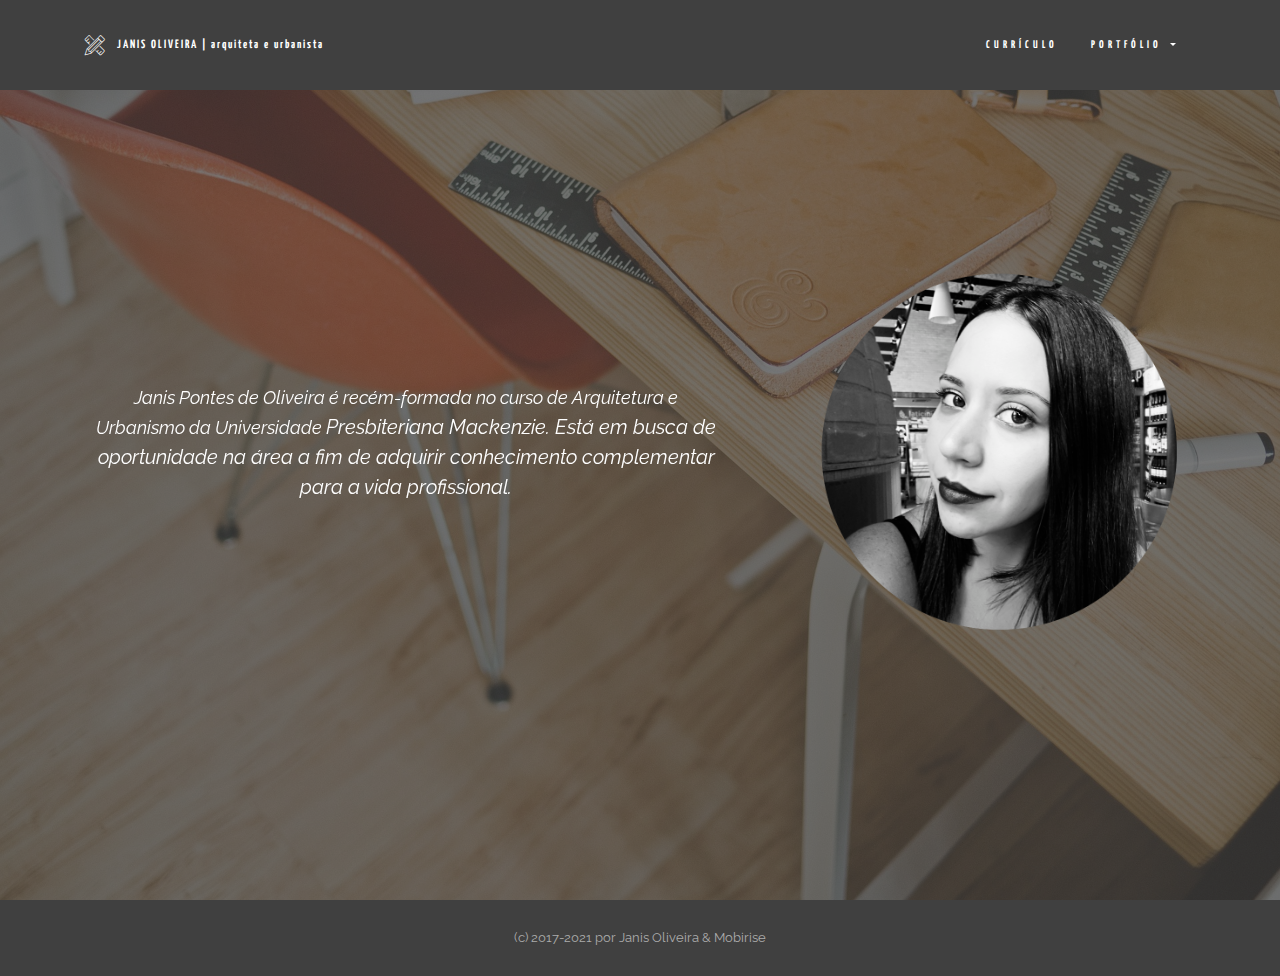
<file: index.html>
<!DOCTYPE html>
<html>
<head>
  <!-- Site made with Mobirise Website Builder v3.12.1, https://mobirise.com -->
  <meta charset="UTF-8">
  <meta http-equiv="X-UA-Compatible" content="IE=edge">
  <meta name="generator" content="Mobirise v3.12.1, mobirise.com">
  <meta name="viewport" content="width=device-width, initial-scale=1">
  <link rel="shortcut icon" href="assets/images/cone-pgina-128x128-1.png" type="image/x-icon">
  <meta name="description" content="">
  <title>JANIS OLIVEIRA   |   arquiteta e urbanista</title>
  <link rel="stylesheet" href="https://fonts.googleapis.com/css?family=Lora:400,700,400italic,700italic&amp;subset=latin">
  <link rel="stylesheet" href="https://fonts.googleapis.com/css?family=Montserrat:400,700">
  <link rel="stylesheet" href="https://fonts.googleapis.com/css?family=Raleway:100,100i,200,200i,300,300i,400,400i,500,500i,600,600i,700,700i,800,800i,900,900i">
  <link rel="stylesheet" href="assets/bootstrap-material-design-font/css/material.css">
  <link rel="stylesheet" href="assets/et-line-font-plugin/style.css">
  <link rel="stylesheet" href="assets/tether/tether.min.css">
  <link rel="stylesheet" href="assets/bootstrap/css/bootstrap.min.css">
  <link rel="stylesheet" href="assets/dropdown/css/style.css">
  <link rel="stylesheet" href="assets/animate.css/animate.min.css">
  <link rel="stylesheet" href="assets/theme/css/style.css">
  <link rel="stylesheet" href="assets/mobirise/css/mbr-additional.css" type="text/css">
  
  
  
</head>
<body>
<section id="ext_menu-1">

    <nav class="navbar navbar-dropdown navbar-fixed-top">
        <div class="container">

            <div class="mbr-table">
                <div class="mbr-table-cell">

                    <div class="navbar-brand">
                        <a href="index.html" class="etl-icon icon-tools mbr-iconfont mbr-iconfont-menu navbar-logo" style="font-size: 20px;"></a>
                        <a class="navbar-caption" href="index.html">J A N I S &nbsp; O L I V E I R A &nbsp; | &nbsp; a r q u i t e t a &nbsp; e &nbsp; u r b a n i s t a</a>
                    </div>

                </div>
                <div class="mbr-table-cell">

                    <button class="navbar-toggler pull-xs-right hidden-md-up" type="button" data-toggle="collapse" data-target="#exCollapsingNavbar">
                        <div class="hamburger-icon"></div>
                    </button>

                    <ul class="nav-dropdown collapse pull-xs-right nav navbar-nav navbar-toggleable-sm" id="exCollapsingNavbar"><li class="nav-item"><a class="nav-link link" href="curriculo.html" aria-expanded="false">C &nbsp;U &nbsp;R &nbsp;R &nbsp;Í &nbsp;C &nbsp;U &nbsp;L &nbsp;O</a></li><li class="nav-item dropdown open"><a class="nav-link link dropdown-toggle" href="https://mobirise.com/" data-toggle="dropdown-submenu" aria-expanded="true">P &nbsp;O &nbsp;R &nbsp;T &nbsp;F &nbsp;Ó &nbsp;L &nbsp;I &nbsp;O &nbsp; &nbsp;</a><div class="dropdown-menu"><a class="dropdown-item" href="centroboaesperanca.html">C E N T R O &nbsp; C O M U N I T Á R I O &nbsp; B O A &nbsp; E S P E R A N Ç A</a><a class="dropdown-item" href="edificioluz.html">E D I F Í C I O &nbsp; H Í B R I D O &nbsp; L U Z</a><a class="dropdown-item" href="boxvillageboxhouse.html">B O X &nbsp; V I L L A G E &nbsp; &amp; &nbsp; B O X &nbsp; H O U S E</a></div></li></ul>
                    <button hidden="" class="navbar-toggler navbar-close" type="button" data-toggle="collapse" data-target="#exCollapsingNavbar">
                        <div class="close-icon"></div>
                    </button>

                </div>
            </div>

        </div>
    </nav>

</section>

<section class="engine"><a rel="external" href="https://mobirise.com">Website Generator</a></section><section class="mbr-section mbr-section-hero mbr-section-full header2 mbr-parallax-background" id="header2-2" style="background-image: url(assets/images/mbr-2.jpg);">

    <div class="mbr-overlay" style="opacity: 0.7; background-color: rgb(64, 64, 64);">
    </div>

    <div class="mbr-table mbr-table-full">
        <div class="mbr-table-cell">

            <div class="container">
                <div class="mbr-section row">
                    <div class="mbr-table-md-up">
                        
                        
                        

                        <div class="mbr-table-cell col-md-5 content-size text-xs-center text-md-right">

                            

                            <div class="mbr-section-text">
                                <p><em><span style="font-size: 18px; line-height: 1.5;">Janis Pontes de Oliveira é recém-formada no curso de Arquitetura e Urbanismo&nbsp;</span><span style="font-size: 18px; line-height: 1.5;">da Universidade&nbsp;</span>Presbiteriana Mackenzie. Está em busca de oportunidade&nbsp;na área&nbsp;a fim de adquirir conhecimento complementar para a vida profissional.</em></p>
                            </div>

                            

                        </div>
                        <div class="mbr-table-cell mbr-valign-top mbr-left-padding-md-up col-md-7 image-size" style="width: 41%;">
                            <div class="mbr-figure"><img src="assets/images/foto-portflio.png"></div>
                        </div>

                    </div>
                </div>
            </div>

        </div>
    </div>

    

</section>

<footer class="mbr-small-footer mbr-section mbr-section-nopadding" id="footer1-a" style="background-color: rgb(64, 64, 64); padding-top: 1.75rem; padding-bottom: 1.75rem;">
    
    <div class="container">
        <p class="text-xs-center">(c) 2017-2021 por Janis Oliveira &amp; Mobirise</p>
    </div>
</footer>


  <script src="assets/web/assets/jquery/jquery.min.js"></script>
  <script src="assets/tether/tether.min.js"></script>
  <script src="assets/bootstrap/js/bootstrap.min.js"></script>
  <script src="assets/smooth-scroll/smooth-scroll.js"></script>
  <script src="assets/dropdown/js/script.min.js"></script>
  <script src="assets/touch-swipe/jquery.touch-swipe.min.js"></script>
  <script src="assets/viewport-checker/jquery.viewportchecker.js"></script>
  <script src="assets/jarallax/jarallax.js"></script>
  <script src="assets/theme/js/script.js"></script>
  
  
  <input name="animation" type="hidden">
  </body>
</html>
</file>
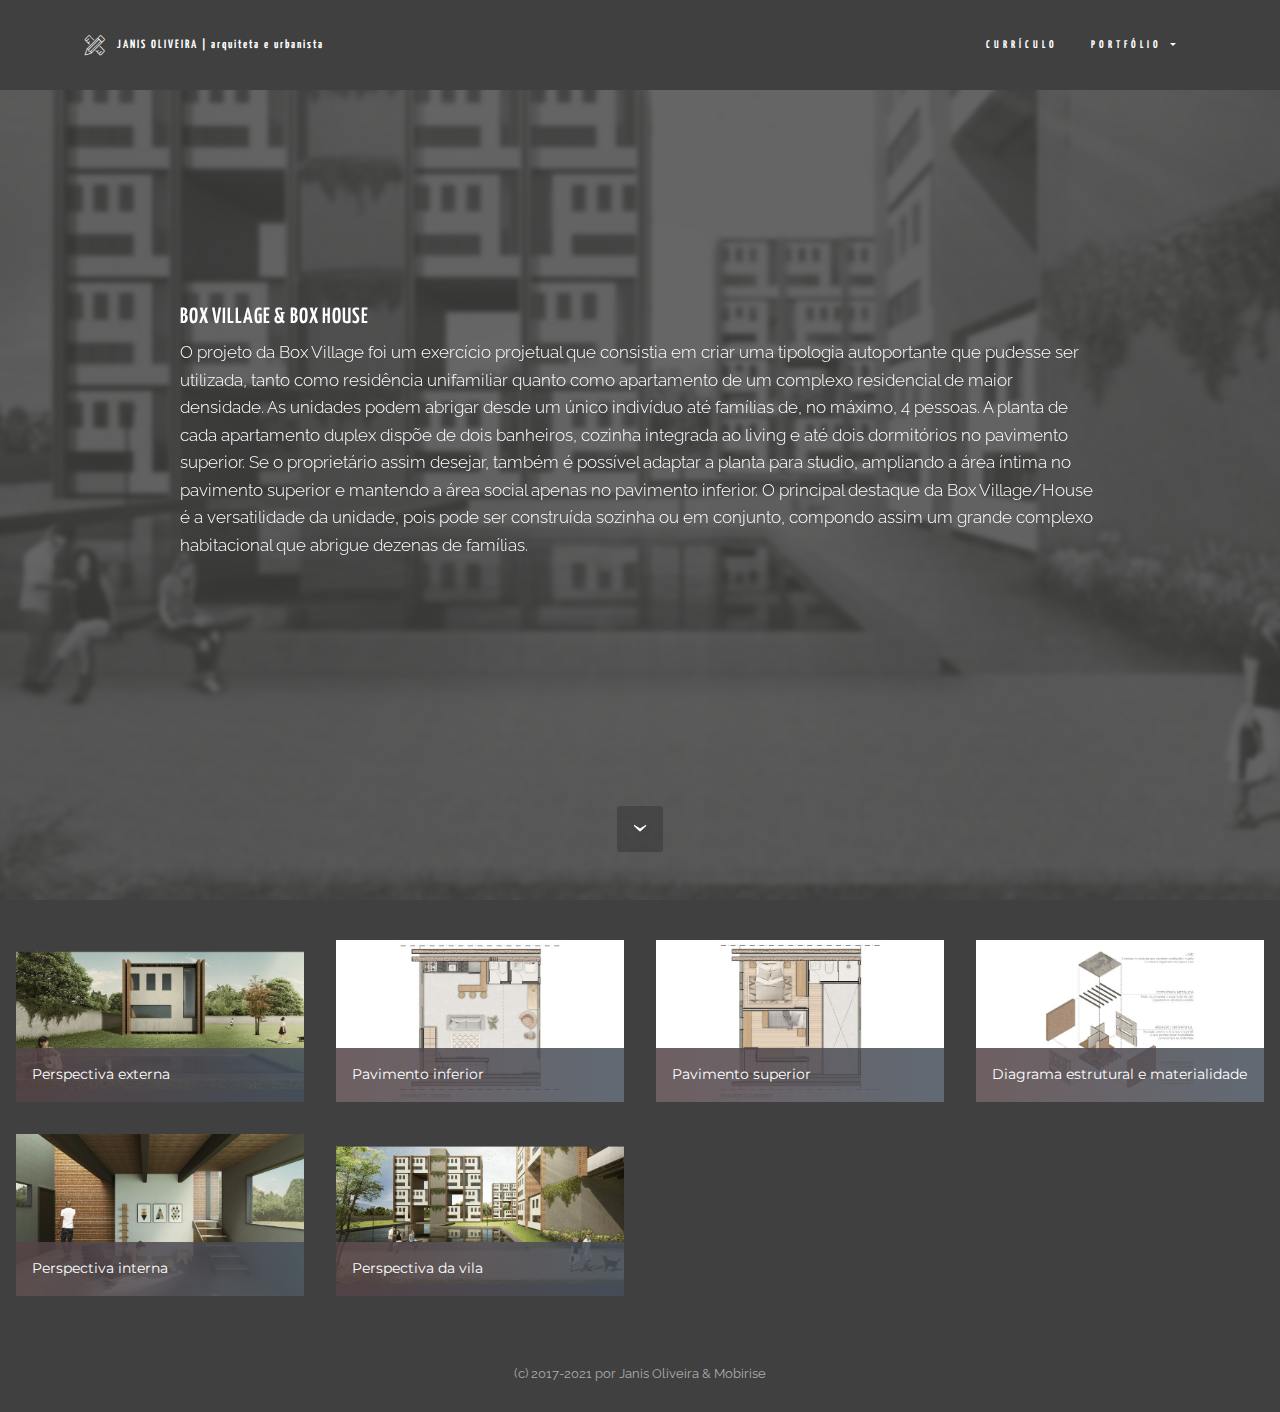
<file: boxvillageboxhouse.html>
<!DOCTYPE html>
<html>
<head>
  <!-- Site made with Mobirise Website Builder v3.12.1, https://mobirise.com -->
  <meta charset="UTF-8">
  <meta http-equiv="X-UA-Compatible" content="IE=edge">
  <meta name="generator" content="Mobirise v3.12.1, mobirise.com">
  <meta name="viewport" content="width=device-width, initial-scale=1">
  <link rel="shortcut icon" href="assets/images/cone-pgina-128x128-1.png" type="image/x-icon">
  <meta name="description" content="Web Page Builder Description">
  <title>BOX VILLAGE & BOX HOUSE</title>
  <link rel="stylesheet" href="https://fonts.googleapis.com/css?family=Lora:400,700,400italic,700italic&amp;subset=latin">
  <link rel="stylesheet" href="https://fonts.googleapis.com/css?family=Montserrat:400,700">
  <link rel="stylesheet" href="https://fonts.googleapis.com/css?family=Raleway:100,100i,200,200i,300,300i,400,400i,500,500i,600,600i,700,700i,800,800i,900,900i">
  <link rel="stylesheet" href="assets/bootstrap-material-design-font/css/material.css">
  <link rel="stylesheet" href="assets/et-line-font-plugin/style.css">
  <link rel="stylesheet" href="assets/tether/tether.min.css">
  <link rel="stylesheet" href="assets/bootstrap/css/bootstrap.min.css">
  <link rel="stylesheet" href="assets/dropdown/css/style.css">
  <link rel="stylesheet" href="assets/animate.css/animate.min.css">
  <link rel="stylesheet" href="assets/theme/css/style.css">
  <link rel="stylesheet" href="assets/mobirise-gallery/style.css">
  <link rel="stylesheet" href="assets/mobirise/css/mbr-additional.css" type="text/css">
  
  
  
</head>
<body>
<section id="ext_menu-j">

    <nav class="navbar navbar-dropdown navbar-fixed-top">
        <div class="container">

            <div class="mbr-table">
                <div class="mbr-table-cell">

                    <div class="navbar-brand">
                        <a href="index.html" class="etl-icon icon-tools mbr-iconfont mbr-iconfont-menu navbar-logo" style="font-size: 20px;"></a>
                        <a class="navbar-caption" href="index.html">J A N I S &nbsp; O L I V E I R A &nbsp; | &nbsp; a r q u i t e t a &nbsp; e &nbsp; u r b a n i s t a</a>
                    </div>

                </div>
                <div class="mbr-table-cell">

                    <button class="navbar-toggler pull-xs-right hidden-md-up" type="button" data-toggle="collapse" data-target="#exCollapsingNavbar">
                        <div class="hamburger-icon"></div>
                    </button>

                    <ul class="nav-dropdown collapse pull-xs-right nav navbar-nav navbar-toggleable-sm" id="exCollapsingNavbar"><li class="nav-item"><a class="nav-link link" href="curriculo.html" aria-expanded="false">C &nbsp;U &nbsp;R &nbsp;R &nbsp;Í &nbsp;C &nbsp;U &nbsp;L &nbsp;O</a></li><li class="nav-item dropdown open"><a class="nav-link link dropdown-toggle" href="https://mobirise.com/" data-toggle="dropdown-submenu" aria-expanded="true">P &nbsp;O &nbsp;R &nbsp;T &nbsp;F &nbsp;Ó &nbsp;L &nbsp;I &nbsp;O &nbsp; &nbsp;</a><div class="dropdown-menu"><a class="dropdown-item" href="centroboaesperanca.html">C E N T R O &nbsp; C O M U N I T Á R I O &nbsp; B O A &nbsp; E S P E R A N Ç A</a><a class="dropdown-item" href="edificioluz.html">E D I F Í C I O &nbsp; H Í B R I D O &nbsp; L U Z</a><a class="dropdown-item" href="boxvillageboxhouse.html">B O X &nbsp; V I L L A G E &nbsp; &amp; &nbsp; B O X &nbsp; H O U S E</a></div></li></ul>
                    <button hidden="" class="navbar-toggler navbar-close" type="button" data-toggle="collapse" data-target="#exCollapsingNavbar">
                        <div class="close-icon"></div>
                    </button>

                </div>
            </div>

        </div>
    </nav>

</section>

<section class="engine"><a rel="external" href="https://mobirise.com">Mobirise Website Builder</a></section><section class="mbr-section mbr-section-hero mbr-section-full mbr-parallax-background mbr-section-with-arrow mbr-after-navbar" id="header1-k" style="background-image: url(assets/images/box-village-pb-portfolio-online-r00.jpg);">

    <div class="mbr-overlay" style="opacity: 0.8; background-color: rgb(64, 64, 64);"></div>

    <div class="mbr-table-cell">

        <div class="container">
            <div class="row">
                <div class="mbr-section col-md-10 col-md-offset-1 text-xs-center">

                    <h1 class="mbr-section-title display-1">B &nbsp; O &nbsp; X &nbsp; &nbsp; &nbsp;V &nbsp; I &nbsp; L &nbsp; L &nbsp; A &nbsp; G &nbsp; E &nbsp; &nbsp; &nbsp;&amp; &nbsp; &nbsp; &nbsp; B &nbsp; O &nbsp; X &nbsp; &nbsp; &nbsp;H &nbsp; O &nbsp; U &nbsp; S &nbsp; E</h1>
                    <p class="mbr-section-lead lead"><span style="font-style: normal;">O projeto da Box Village foi um exercício projetual que consistia em criar uma tipologia autoportante que pudesse ser utilizada, tanto como residência unifamiliar quanto como apartamento de um complexo residencial de maior densidade. As unidades podem abrigar desde um único indivíduo até famílias de, no máximo, 4 pessoas. A planta de cada apartamento duplex dispõe de dois banheiros, cozinha integrada ao living e até dois dormitórios no pavimento superior. Se o proprietário assim desejar, também é possível adaptar a planta para studio, ampliando a área íntima no pavimento superior e mantendo a área social apenas no pavimento inferior. O principal destaque da Box Village/House é a versatilidade da unidade, pois pode ser construída sozinha ou em conjunto, compondo assim um grande complexo habitacional que abrigue dezenas de famílias.&nbsp;</span><br></p>
                    
                </div>
            </div>
        </div>
    </div>

    <div class="mbr-arrow mbr-arrow-floating" aria-hidden="true"><a href="#footer1-m"><i class="mbr-arrow-icon"></i></a></div>

</section>

<section class="mbr-gallery mbr-section mbr-section-nopadding mbr-slider-carousel" id="gallery3-n" data-filter="false" style="background-color: rgb(64, 64, 64); padding-top: 1.5rem; padding-bottom: 1.5rem;">
    <!-- Filter -->
    

    <!-- Gallery -->
    <div class="mbr-gallery-row">
        <div class=" mbr-gallery-layout-default">
            <div>
                <div>
                    <div class="mbr-gallery-item mbr-gallery-item__mobirise3 mbr-gallery-item--p1" data-tags="Creative" data-video-url="false">
                        <div href="#lb-gallery3-n" data-slide-to="0" data-toggle="modal">
                            
                            

                            <img alt="" src="assets/images/box-house-render-externo-portofolio-online-r00-800x450.jpg">
                            
                            <span class="icon-focus"></span>
                            <span class="mbr-gallery-title">Perspectiva externa</span>
                        </div>
                    </div><div class="mbr-gallery-item mbr-gallery-item__mobirise3 mbr-gallery-item--p1" data-tags="Animated" data-video-url="false">
                        <div href="#lb-gallery3-n" data-slide-to="1" data-toggle="modal">
                            
                            

                            <img alt="" src="assets/images/box-house-planta-pav-inferior-portfolio-online-r00-800x450.jpg">
                            
                            <span class="icon-focus"></span>
                            <span class="mbr-gallery-title">Pavimento inferior</span>
                        </div>
                    </div><div class="mbr-gallery-item mbr-gallery-item__mobirise3 mbr-gallery-item--p1" data-tags="Awesome" data-video-url="false">
                        <div href="#lb-gallery3-n" data-slide-to="2" data-toggle="modal">
                            
                            

                            <img alt="" src="assets/images/box-house-planta-pav-superior-portfolio-online-r00-800x450.jpg">
                            
                            <span class="icon-focus"></span>
                            <span class="mbr-gallery-title">Pavimento superior</span>
                        </div>
                    </div><div class="mbr-gallery-item mbr-gallery-item__mobirise3 mbr-gallery-item--p1" data-tags="Responsive" data-video-url="false">
                        <div href="#lb-gallery3-n" data-slide-to="3" data-toggle="modal">
                            
                            

                            <img alt="" src="assets/images/box-house-diagrama-estrutural-portfolio-online-r00-800x450.jpg">
                            
                            <span class="icon-focus"></span>
                            <span class="mbr-gallery-title">Diagrama estrutural e materialidade</span>
                        </div>
                    </div><div class="mbr-gallery-item mbr-gallery-item__mobirise3 mbr-gallery-item--p1" data-tags="Beautiful" data-video-url="false">
                        <div href="#lb-gallery3-n" data-slide-to="4" data-toggle="modal">
                            
                            

                            <img alt="" src="assets/images/box-house-render-interno-portfolio-online-r00-800x450.jpg">
                            
                            <span class="icon-focus"></span>
                            <span class="mbr-gallery-title">Perspectiva interna</span>
                        </div>
                    </div><div class="mbr-gallery-item mbr-gallery-item__mobirise3 mbr-gallery-item--p1" data-tags="Animated" data-video-url="false">
                        <div href="#lb-gallery3-n" data-slide-to="5" data-toggle="modal">
                            
                            

                            <img alt="" src="assets/images/jpo-box-village-render-externo-portfolio-online-r00-800x450.jpg">
                            
                            <span class="icon-focus"></span>
                            <span class="mbr-gallery-title">Perspectiva da vila</span>
                        </div>
                    </div>
                </div>
            </div>
            <div class="clearfix"></div>
        </div>
    </div>

    <!-- Lightbox -->
    <div data-app-prevent-settings="" class="mbr-slider modal fade carousel slide" tabindex="-1" data-keyboard="true" data-interval="false" id="lb-gallery3-n">
        <div class="modal-dialog">
            <div class="modal-content">
                <div class="modal-body">
                    <ol class="carousel-indicators">
                        <li data-app-prevent-settings="" data-target="#lb-gallery3-n" data-slide-to="0"></li><li data-app-prevent-settings="" data-target="#lb-gallery3-n" data-slide-to="1"></li><li data-app-prevent-settings="" data-target="#lb-gallery3-n" data-slide-to="2"></li><li data-app-prevent-settings="" data-target="#lb-gallery3-n" data-slide-to="3"></li><li data-app-prevent-settings="" data-target="#lb-gallery3-n" data-slide-to="4"></li><li data-app-prevent-settings="" data-target="#lb-gallery3-n" class=" active" data-slide-to="5"></li>
                    </ol>
                    <div class="carousel-inner">
                        <div class="carousel-item">
                            <img alt="" src="assets/images/box-house-render-externo-portofolio-online-r00.jpg">
                        </div><div class="carousel-item">
                            <img alt="" src="assets/images/box-house-planta-pav-inferior-portfolio-online-r00.jpg">
                        </div><div class="carousel-item">
                            <img alt="" src="assets/images/box-house-planta-pav-superior-portfolio-online-r00.jpg">
                        </div><div class="carousel-item">
                            <img alt="" src="assets/images/box-house-diagrama-estrutural-portfolio-online-r00.jpg">
                        </div><div class="carousel-item">
                            <img alt="" src="assets/images/box-house-render-interno-portfolio-online-r00.jpg">
                        </div><div class="carousel-item active">
                            <img alt="" src="assets/images/jpo-box-village-render-externo-portfolio-online-r00.jpg">
                        </div>
                    </div>
                    <a class="left carousel-control" role="button" data-slide="prev" href="#lb-gallery3-n">
                        <span class="icon-prev" aria-hidden="true"></span>
                        <span class="sr-only">Previous</span>
                    </a>
                    <a class="right carousel-control" role="button" data-slide="next" href="#lb-gallery3-n">
                        <span class="icon-next" aria-hidden="true"></span>
                        <span class="sr-only">Next</span>
                    </a>

                    <a class="close" href="#" role="button" data-dismiss="modal">
                        <span aria-hidden="true">×</span>
                        <span class="sr-only">Close</span>
                    </a>
                </div>
            </div>
        </div>
    </div>
</section>

<footer class="mbr-small-footer mbr-section mbr-section-nopadding" id="footer1-m" style="background-color: rgb(64, 64, 64); padding-top: 1.75rem; padding-bottom: 1.75rem;">
    
    <div class="container">
        <p class="text-xs-center">(c) 2017-2021 por Janis Oliveira &amp; Mobirise</p>
    </div>
</footer>


  <script src="assets/web/assets/jquery/jquery.min.js"></script>
  <script src="assets/tether/tether.min.js"></script>
  <script src="assets/bootstrap/js/bootstrap.min.js"></script>
  <script src="assets/smooth-scroll/smooth-scroll.js"></script>
  <script src="assets/dropdown/js/script.min.js"></script>
  <script src="assets/touch-swipe/jquery.touch-swipe.min.js"></script>
  <script src="assets/viewport-checker/jquery.viewportchecker.js"></script>
  <script src="assets/jarallax/jarallax.js"></script>
  <script src="assets/masonry/masonry.pkgd.min.js"></script>
  <script src="assets/imagesloaded/imagesloaded.pkgd.min.js"></script>
  <script src="assets/bootstrap-carousel-swipe/bootstrap-carousel-swipe.js"></script>
  <script src="assets/theme/js/script.js"></script>
  <script src="assets/mobirise-gallery/player.min.js"></script>
  <script src="assets/mobirise-gallery/script.js"></script>
  
  
  <input name="animation" type="hidden">
  </body>
</html>
</file>
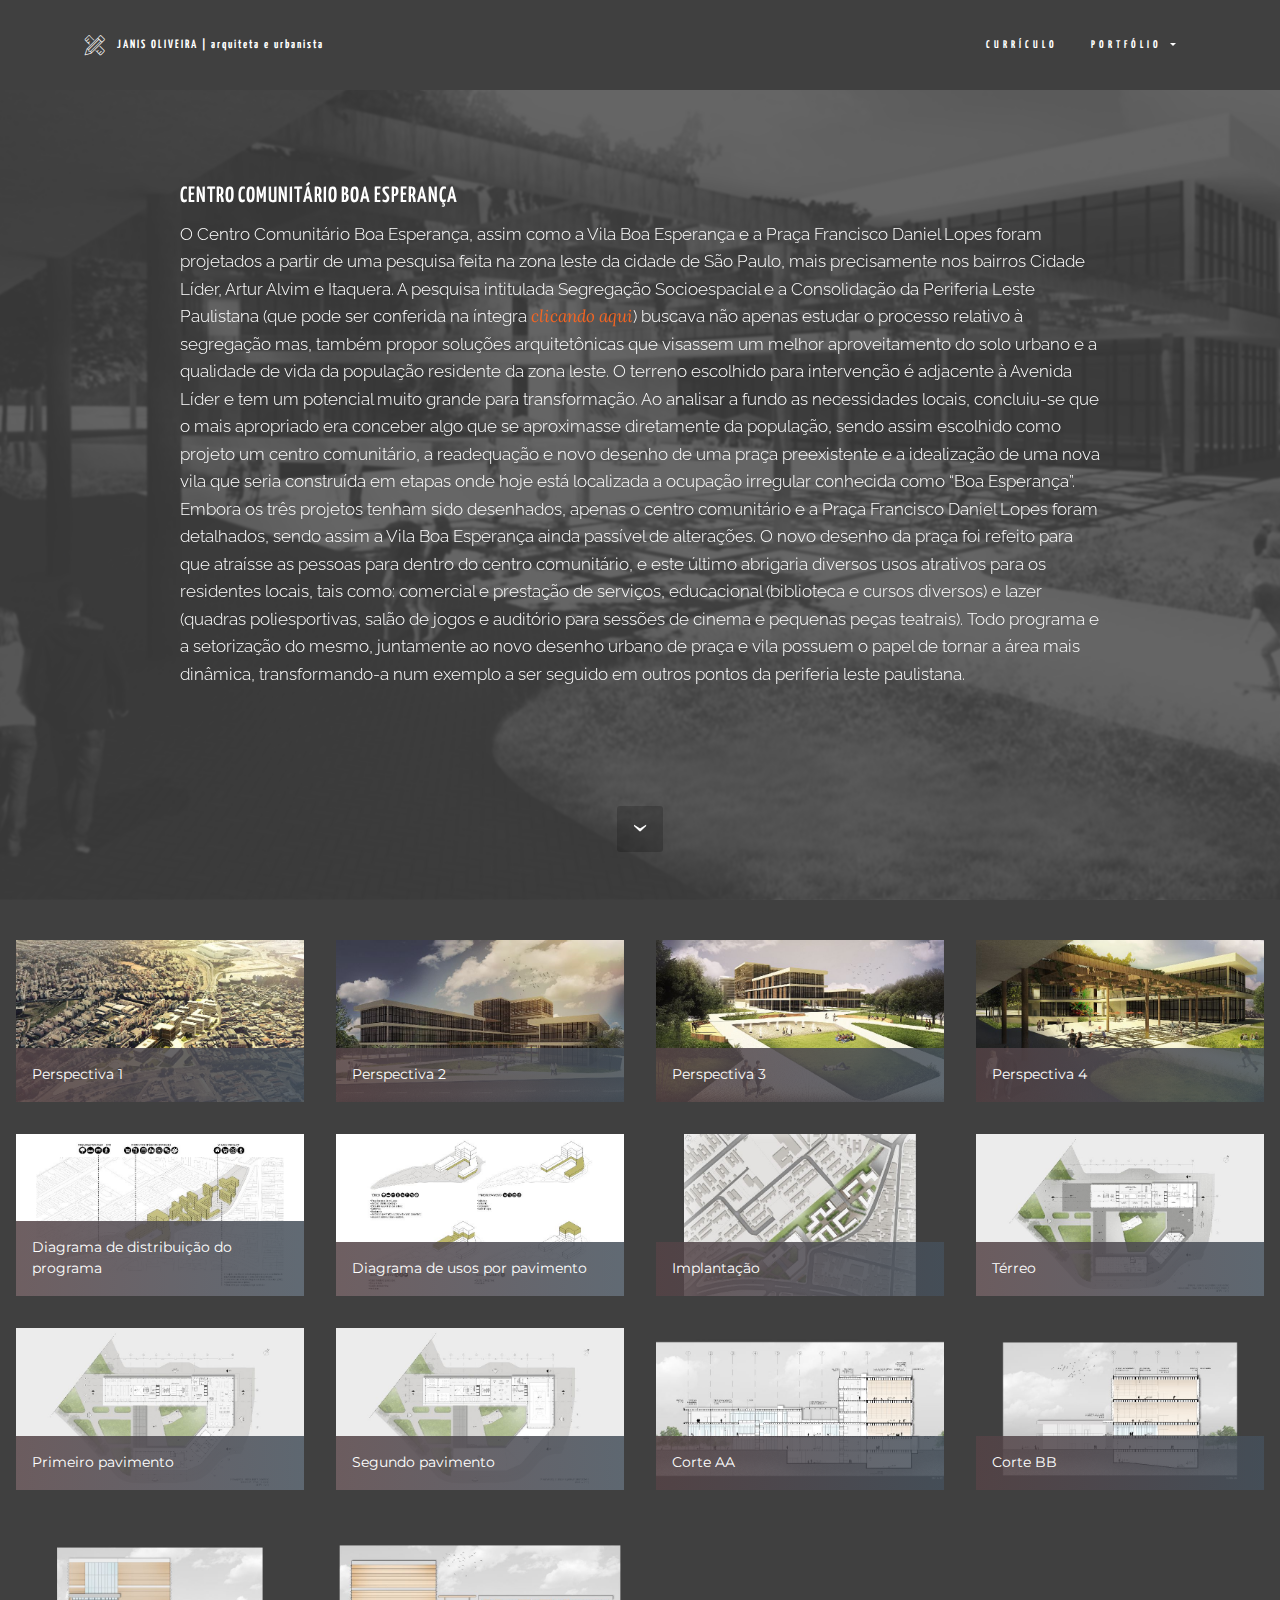
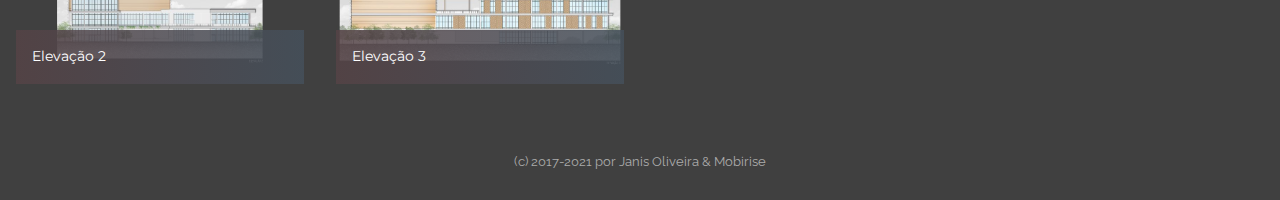
<file: centroboaesperanca.html>
<!DOCTYPE html>
<html>
<head>
  <!-- Site made with Mobirise Website Builder v3.12.1, https://mobirise.com -->
  <meta charset="UTF-8">
  <meta http-equiv="X-UA-Compatible" content="IE=edge">
  <meta name="generator" content="Mobirise v3.12.1, mobirise.com">
  <meta name="viewport" content="width=device-width, initial-scale=1">
  <link rel="shortcut icon" href="assets/images/cone-pgina-128x128-1.png" type="image/x-icon">
  <meta name="description" content="Web Page Builder Description">
  <title>CENTRO COMUNITÁRIO BOA ESPERANÇA</title>
  <link rel="stylesheet" href="https://fonts.googleapis.com/css?family=Lora:400,700,400italic,700italic&amp;subset=latin">
  <link rel="stylesheet" href="https://fonts.googleapis.com/css?family=Montserrat:400,700">
  <link rel="stylesheet" href="https://fonts.googleapis.com/css?family=Raleway:100,100i,200,200i,300,300i,400,400i,500,500i,600,600i,700,700i,800,800i,900,900i">
  <link rel="stylesheet" href="assets/bootstrap-material-design-font/css/material.css">
  <link rel="stylesheet" href="assets/et-line-font-plugin/style.css">
  <link rel="stylesheet" href="assets/tether/tether.min.css">
  <link rel="stylesheet" href="assets/bootstrap/css/bootstrap.min.css">
  <link rel="stylesheet" href="assets/dropdown/css/style.css">
  <link rel="stylesheet" href="assets/animate.css/animate.min.css">
  <link rel="stylesheet" href="assets/theme/css/style.css">
  <link rel="stylesheet" href="assets/mobirise-gallery/style.css">
  <link rel="stylesheet" href="assets/mobirise/css/mbr-additional.css" type="text/css">
  
  
  
</head>
<body>
<section id="ext_menu-f">

    <nav class="navbar navbar-dropdown navbar-fixed-top">
        <div class="container">

            <div class="mbr-table">
                <div class="mbr-table-cell">

                    <div class="navbar-brand">
                        <a href="index.html" class="etl-icon icon-tools mbr-iconfont mbr-iconfont-menu navbar-logo" style="font-size: 20px;"></a>
                        <a class="navbar-caption" href="index.html">J A N I S &nbsp; O L I V E I R A &nbsp; | &nbsp; a r q u i t e t a &nbsp; e &nbsp; u r b a n i s t a</a>
                    </div>

                </div>
                <div class="mbr-table-cell">

                    <button class="navbar-toggler pull-xs-right hidden-md-up" type="button" data-toggle="collapse" data-target="#exCollapsingNavbar">
                        <div class="hamburger-icon"></div>
                    </button>

                    <ul class="nav-dropdown collapse pull-xs-right nav navbar-nav navbar-toggleable-sm" id="exCollapsingNavbar"><li class="nav-item"><a class="nav-link link" href="curriculo.html" aria-expanded="false">C &nbsp;U &nbsp;R &nbsp;R &nbsp;Í &nbsp;C &nbsp;U &nbsp;L &nbsp;O</a></li><li class="nav-item dropdown open"><a class="nav-link link dropdown-toggle" href="https://mobirise.com/" data-toggle="dropdown-submenu" aria-expanded="true">P &nbsp;O &nbsp;R &nbsp;T &nbsp;F &nbsp;Ó &nbsp;L &nbsp;I &nbsp;O &nbsp; &nbsp;</a><div class="dropdown-menu"><a class="dropdown-item" href="centroboaesperanca.html">C E N T R O &nbsp; C O M U N I T Á R I O &nbsp; B O A &nbsp; E S P E R A N Ç A</a><a class="dropdown-item" href="edificioluz.html">E D I F Í C I O &nbsp; H Í B R I D O &nbsp; L U Z</a><a class="dropdown-item" href="boxvillageboxhouse.html">B O X &nbsp; V I L L A G E &nbsp; &amp; &nbsp; B O X &nbsp; H O U S E</a></div></li></ul>
                    <button hidden="" class="navbar-toggler navbar-close" type="button" data-toggle="collapse" data-target="#exCollapsingNavbar">
                        <div class="close-icon"></div>
                    </button>

                </div>
            </div>

        </div>
    </nav>

</section>

<section class="engine"><a rel="external" href="https://mobirise.com">Web Builder</a></section><section class="mbr-section mbr-section-hero mbr-section-full mbr-parallax-background mbr-section-with-arrow mbr-after-navbar" id="header1-g" style="background-image: url(assets/images/proj-tfg-render-04-pb.jpg);">

    <div class="mbr-overlay" style="opacity: 0.8; background-color: rgb(64, 64, 64);"></div>

    <div class="mbr-table-cell">

        <div class="container">
            <div class="row">
                <div class="mbr-section col-md-10 col-md-offset-1 text-xs-center">

                    <h1 class="mbr-section-title display-1"><span style="letter-spacing: -2px; line-height: 1.1;">C &nbsp; E &nbsp; N &nbsp; T &nbsp; R &nbsp; O &nbsp; &nbsp; &nbsp;C &nbsp; O &nbsp; M &nbsp; U &nbsp; N &nbsp; I &nbsp; T &nbsp; Á &nbsp; R &nbsp; I &nbsp; O &nbsp; &nbsp; &nbsp;B &nbsp; O &nbsp; A &nbsp; &nbsp; &nbsp;E &nbsp; S &nbsp; P &nbsp; E &nbsp; R &nbsp; A &nbsp; N &nbsp; Ç &nbsp; A</span><br></h1>
                    <p class="mbr-section-lead lead"><span style="font-style: normal;">O Centro Comunitário Boa Esperança, assim como a Vila Boa Esperança e a Praça Francisco Daniel Lopes foram projetados a partir de uma pesquisa feita na zona leste da cidade de São Paulo, mais precisamente nos bairros Cidade Líder, Artur Alvim e Itaquera. A pesquisa intitulada Segregação Socioespacial e a Consolidação da Periferia Leste Paulistana (que pode ser conferida na íntegra <a href="https://issuu.com/janis_oliveira/docs/segrega____o_socioespacial_e_a_cons" target="_blank">clicando</a></span><span style="font-style: normal;"><a href="https://issuu.com/janis_oliveira/docs/segrega____o_socioespacial_e_a_cons" target="_blank"> aqui</a></span><span style="font-style: normal;">) buscava não apenas estudar o processo relativo à segregação mas, também propor soluções arquitetônicas que visassem um melhor aproveitamento do solo urbano e a qualidade de vida da população residente da zona leste. O terreno escolhido para intervenção é adjacente à Avenida Líder e tem um potencial muito grande para transformação. Ao analisar a fundo as necessidades locais, concluiu-se que o mais apropriado era conceber algo que se aproximasse diretamente da população, sendo assim escolhido como projeto um centro comunitário, a readequação e novo desenho de uma praça preexistente e a idealização de uma nova vila que seria construída em etapas onde hoje está localizada a ocupação irregular conhecida como “Boa Esperança”. Embora os três projetos tenham sido desenhados, apenas o centro comunitário e a Praça Francisco Daniel Lopes foram detalhados, sendo assim a Vila Boa Esperança ainda passível de alterações. O novo desenho da praça foi refeito para que atraísse as pessoas para dentro do centro comunitário, e este último abrigaria diversos usos atrativos para os residentes locais, tais como: comercial e prestação de serviços, educacional (biblioteca e cursos diversos) e lazer (quadras poliesportivas, salão de jogos e auditório para sessões de cinema e pequenas peças teatrais). Todo programa e a setorização do mesmo, juntamente ao novo desenho urbano de praça e vila possuem o papel de tornar a área mais dinâmica, transformando-a num exemplo a ser seguido em outros pontos da periferia leste paulistana.&nbsp;</span><br></p>
                    
                </div>
            </div>
        </div>
    </div>

    <div class="mbr-arrow mbr-arrow-floating" aria-hidden="true"><a href="#footer1-i"><i class="mbr-arrow-icon"></i></a></div>

</section>

<section class="mbr-gallery mbr-section mbr-section-nopadding mbr-slider-carousel" id="gallery3-o" data-filter="false" style="background-color: rgb(64, 64, 64); padding-top: 1.5rem; padding-bottom: 1.5rem;">
    <!-- Filter -->
    

    <!-- Gallery -->
    <div class="mbr-gallery-row">
        <div class=" mbr-gallery-layout-default">
            <div>
                <div>
                    <div class="mbr-gallery-item mbr-gallery-item__mobirise3 mbr-gallery-item--p1" data-tags="Awesome" data-video-url="false">
                        <div href="#lb-gallery3-o" data-slide-to="0" data-toggle="modal">
                            
                            

                            <img alt="" src="assets/images/proj-tfg-render-01-small-800x450.jpg">
                            
                            <span class="icon-focus"></span>
                            <span class="mbr-gallery-title">Perspectiva 1</span>
                        </div>
                    </div><div class="mbr-gallery-item mbr-gallery-item__mobirise3 mbr-gallery-item--p1" data-tags="Responsive" data-video-url="false">
                        <div href="#lb-gallery3-o" data-slide-to="1" data-toggle="modal">
                            
                            

                            <img alt="" src="assets/images/proj-tfg-render-02-small-800x450.jpg">
                            
                            <span class="icon-focus"></span>
                            <span class="mbr-gallery-title">Perspectiva 2</span>
                        </div>
                    </div><div class="mbr-gallery-item mbr-gallery-item__mobirise3 mbr-gallery-item--p1" data-tags="Creative" data-video-url="false">
                        <div href="#lb-gallery3-o" data-slide-to="2" data-toggle="modal">
                            
                            

                            <img alt="" src="assets/images/proj-tfg-render-03-small-800x450.jpg">
                            
                            <span class="icon-focus"></span>
                            <span class="mbr-gallery-title">Perspectiva 3</span>
                        </div>
                    </div><div class="mbr-gallery-item mbr-gallery-item__mobirise3 mbr-gallery-item--p1" data-tags="Animated" data-video-url="false">
                        <div href="#lb-gallery3-o" data-slide-to="3" data-toggle="modal">
                            
                            

                            <img alt="" src="assets/images/proj-tfg-render-04-small-800x450.jpg">
                            
                            <span class="icon-focus"></span>
                            <span class="mbr-gallery-title">Perspectiva 4</span>
                        </div>
                    </div><div class="mbr-gallery-item mbr-gallery-item__mobirise3 mbr-gallery-item--p1" data-tags="Awesome" data-video-url="false">
                        <div href="#lb-gallery3-o" data-slide-to="4" data-toggle="modal">
                            
                            

                            <img alt="" src="assets/images/proj-tfg-diagrama-1-small-800x450.jpg">
                            
                            <span class="icon-focus"></span>
                            <span class="mbr-gallery-title">Diagrama de distribuição do programa</span>
                        </div>
                    </div><div class="mbr-gallery-item mbr-gallery-item__mobirise3 mbr-gallery-item--p1" data-tags="Beautiful" data-video-url="false">
                        <div href="#lb-gallery3-o" data-slide-to="5" data-toggle="modal">
                            
                            

                            <img alt="" src="assets/images/proj-tfg-diagrama-2-small-800x450.jpg">
                            
                            <span class="icon-focus"></span>
                            <span class="mbr-gallery-title">Diagrama de usos por pavimento</span>
                        </div>
                    </div><div class="mbr-gallery-item mbr-gallery-item__mobirise3 mbr-gallery-item--p1" data-tags="Responsive" data-video-url="false">
                        <div href="#lb-gallery3-o" data-slide-to="6" data-toggle="modal">
                            
                            

                            <img alt="" src="assets/images/proj-tfg-implantao-small-800x450.jpg">
                            
                            <span class="icon-focus"></span>
                            <span class="mbr-gallery-title">Implantação</span>
                        </div>
                    </div><div class="mbr-gallery-item mbr-gallery-item__mobirise3 mbr-gallery-item--p1" data-tags="Animated" data-video-url="false">
                        <div href="#lb-gallery3-o" data-slide-to="7" data-toggle="modal">
                            
                            

                            <img alt="" src="assets/images/proj-tfg-trreo-small-800x450.jpg">
                            
                            <span class="icon-focus"></span>
                            <span class="mbr-gallery-title">Térreo</span>
                        </div>
                    </div><div class="mbr-gallery-item mbr-gallery-item__mobirise3 mbr-gallery-item--p1" data-tags="Beautiful" data-video-url="false">
                        <div href="#lb-gallery3-o" data-slide-to="8" data-toggle="modal">
                            
                            

                            <img alt="" src="assets/images/proj-tfg-1o-pav-small-800x450.jpg">
                            
                            <span class="icon-focus"></span>
                            <span class="mbr-gallery-title">Primeiro pavimento</span>
                        </div>
                    </div><div class="mbr-gallery-item mbr-gallery-item__mobirise3 mbr-gallery-item--p1" data-tags="Beautiful" data-video-url="false">
                        <div href="#lb-gallery3-o" data-slide-to="9" data-toggle="modal">
                            
                            

                            <img alt="" src="assets/images/proj-tfg-2o-pav-small-800x450.jpg">
                            
                            <span class="icon-focus"></span>
                            <span class="mbr-gallery-title">Segundo pavimento</span>
                        </div>
                    </div><div class="mbr-gallery-item mbr-gallery-item__mobirise3 mbr-gallery-item--p1" data-tags="Beautiful" data-video-url="false">
                        <div href="#lb-gallery3-o" data-slide-to="10" data-toggle="modal">
                            
                            

                            <img alt="" src="assets/images/proj-tfg-corte-aa-small-800x450.jpg">
                            
                            <span class="icon-focus"></span>
                            <span class="mbr-gallery-title">Corte AA</span>
                        </div>
                    </div><div class="mbr-gallery-item mbr-gallery-item__mobirise3 mbr-gallery-item--p1" data-tags="Animated" data-video-url="false">
                        <div href="#lb-gallery3-o" data-slide-to="11" data-toggle="modal">
                            
                            

                            <img alt="" src="assets/images/proj-tfg-corte-bb-small-800x450.jpg">
                            
                            <span class="icon-focus"></span>
                            <span class="mbr-gallery-title">Corte BB</span>
                        </div>
                    </div><div class="mbr-gallery-item mbr-gallery-item__mobirise3 mbr-gallery-item--p1" data-tags="Animated" data-video-url="false">
                        <div href="#lb-gallery3-o" data-slide-to="12" data-toggle="modal">
                            
                            

                            <img alt="" src="assets/images/proj-tfg-elevao-2-small-800x450.jpg">
                            
                            <span class="icon-focus"></span>
                            <span class="mbr-gallery-title">Elevação 2<br></span>
                        </div>
                    </div><div class="mbr-gallery-item mbr-gallery-item__mobirise3 mbr-gallery-item--p1" data-tags="Animated" data-video-url="false">
                        <div href="#lb-gallery3-o" data-slide-to="13" data-toggle="modal">
                            
                            

                            <img alt="" src="assets/images/proj-tfg-elevao-3-small-800x450.jpg">
                            
                            <span class="icon-focus"></span>
                            <span class="mbr-gallery-title">Elevação 3</span>
                        </div>
                    </div>
                </div>
            </div>
            <div class="clearfix"></div>
        </div>
    </div>

    <!-- Lightbox -->
    <div data-app-prevent-settings="" class="mbr-slider modal fade carousel slide" tabindex="-1" data-keyboard="true" data-interval="false" id="lb-gallery3-o">
        <div class="modal-dialog">
            <div class="modal-content">
                <div class="modal-body">
                    <ol class="carousel-indicators">
                        <li data-app-prevent-settings="" data-target="#lb-gallery3-o" data-slide-to="0"></li><li data-app-prevent-settings="" data-target="#lb-gallery3-o" data-slide-to="1"></li><li data-app-prevent-settings="" data-target="#lb-gallery3-o" data-slide-to="2"></li><li data-app-prevent-settings="" data-target="#lb-gallery3-o" data-slide-to="3"></li><li data-app-prevent-settings="" data-target="#lb-gallery3-o" data-slide-to="4"></li><li data-app-prevent-settings="" data-target="#lb-gallery3-o" data-slide-to="5"></li><li data-app-prevent-settings="" data-target="#lb-gallery3-o" data-slide-to="6"></li><li data-app-prevent-settings="" data-target="#lb-gallery3-o" data-slide-to="7"></li><li data-app-prevent-settings="" data-target="#lb-gallery3-o" data-slide-to="8"></li><li data-app-prevent-settings="" data-target="#lb-gallery3-o" data-slide-to="9"></li><li data-app-prevent-settings="" data-target="#lb-gallery3-o" data-slide-to="10"></li><li data-app-prevent-settings="" data-target="#lb-gallery3-o" data-slide-to="11"></li><li data-app-prevent-settings="" data-target="#lb-gallery3-o" data-slide-to="12"></li><li data-app-prevent-settings="" data-target="#lb-gallery3-o" class=" active" data-slide-to="13"></li>
                    </ol>
                    <div class="carousel-inner">
                        <div class="carousel-item">
                            <img alt="" src="assets/images/proj-tfg-render-01-small.jpg">
                        </div><div class="carousel-item">
                            <img alt="" src="assets/images/proj-tfg-render-02-small.jpg">
                        </div><div class="carousel-item">
                            <img alt="" src="assets/images/proj-tfg-render-03-small.jpg">
                        </div><div class="carousel-item">
                            <img alt="" src="assets/images/proj-tfg-render-04-small.jpg">
                        </div><div class="carousel-item">
                            <img alt="" src="assets/images/proj-tfg-diagrama-1-small.jpg">
                        </div><div class="carousel-item">
                            <img alt="" src="assets/images/proj-tfg-diagrama-2-small.jpg">
                        </div><div class="carousel-item">
                            <img alt="" src="assets/images/proj-tfg-implantao-small.jpg">
                        </div><div class="carousel-item">
                            <img alt="" src="assets/images/proj-tfg-trreo-small.jpg">
                        </div><div class="carousel-item">
                            <img alt="" src="assets/images/proj-tfg-1o-pav-small.jpg">
                        </div><div class="carousel-item">
                            <img alt="" src="assets/images/proj-tfg-2o-pav-small.jpg">
                        </div><div class="carousel-item">
                            <img alt="" src="assets/images/proj-tfg-corte-aa-small.jpg">
                        </div><div class="carousel-item">
                            <img alt="" src="assets/images/proj-tfg-corte-bb-small.jpg">
                        </div><div class="carousel-item">
                            <img alt="" src="assets/images/proj-tfg-elevao-2-small.jpg">
                        </div><div class="carousel-item active">
                            <img alt="" src="assets/images/proj-tfg-elevao-3-small.jpg">
                        </div>
                    </div>
                    <a class="left carousel-control" role="button" data-slide="prev" href="#lb-gallery3-o">
                        <span class="icon-prev" aria-hidden="true"></span>
                        <span class="sr-only">Previous</span>
                    </a>
                    <a class="right carousel-control" role="button" data-slide="next" href="#lb-gallery3-o">
                        <span class="icon-next" aria-hidden="true"></span>
                        <span class="sr-only">Next</span>
                    </a>

                    <a class="close" href="#" role="button" data-dismiss="modal">
                        <span aria-hidden="true">×</span>
                        <span class="sr-only">Close</span>
                    </a>
                </div>
            </div>
        </div>
    </div>
</section>

<footer class="mbr-small-footer mbr-section mbr-section-nopadding" id="footer1-i" style="background-color: rgb(64, 64, 64); padding-top: 1.75rem; padding-bottom: 1.75rem;">
    
    <div class="container">
        <p class="text-xs-center">(c) 2017-2021 por Janis Oliveira &amp; Mobirise</p>
    </div>
</footer>


  <script src="assets/web/assets/jquery/jquery.min.js"></script>
  <script src="assets/tether/tether.min.js"></script>
  <script src="assets/bootstrap/js/bootstrap.min.js"></script>
  <script src="assets/smooth-scroll/smooth-scroll.js"></script>
  <script src="assets/dropdown/js/script.min.js"></script>
  <script src="assets/touch-swipe/jquery.touch-swipe.min.js"></script>
  <script src="assets/viewport-checker/jquery.viewportchecker.js"></script>
  <script src="assets/jarallax/jarallax.js"></script>
  <script src="assets/masonry/masonry.pkgd.min.js"></script>
  <script src="assets/imagesloaded/imagesloaded.pkgd.min.js"></script>
  <script src="assets/bootstrap-carousel-swipe/bootstrap-carousel-swipe.js"></script>
  <script src="assets/theme/js/script.js"></script>
  <script src="assets/mobirise-gallery/player.min.js"></script>
  <script src="assets/mobirise-gallery/script.js"></script>
  
  
  <input name="animation" type="hidden">
  </body>
</html>
</file>
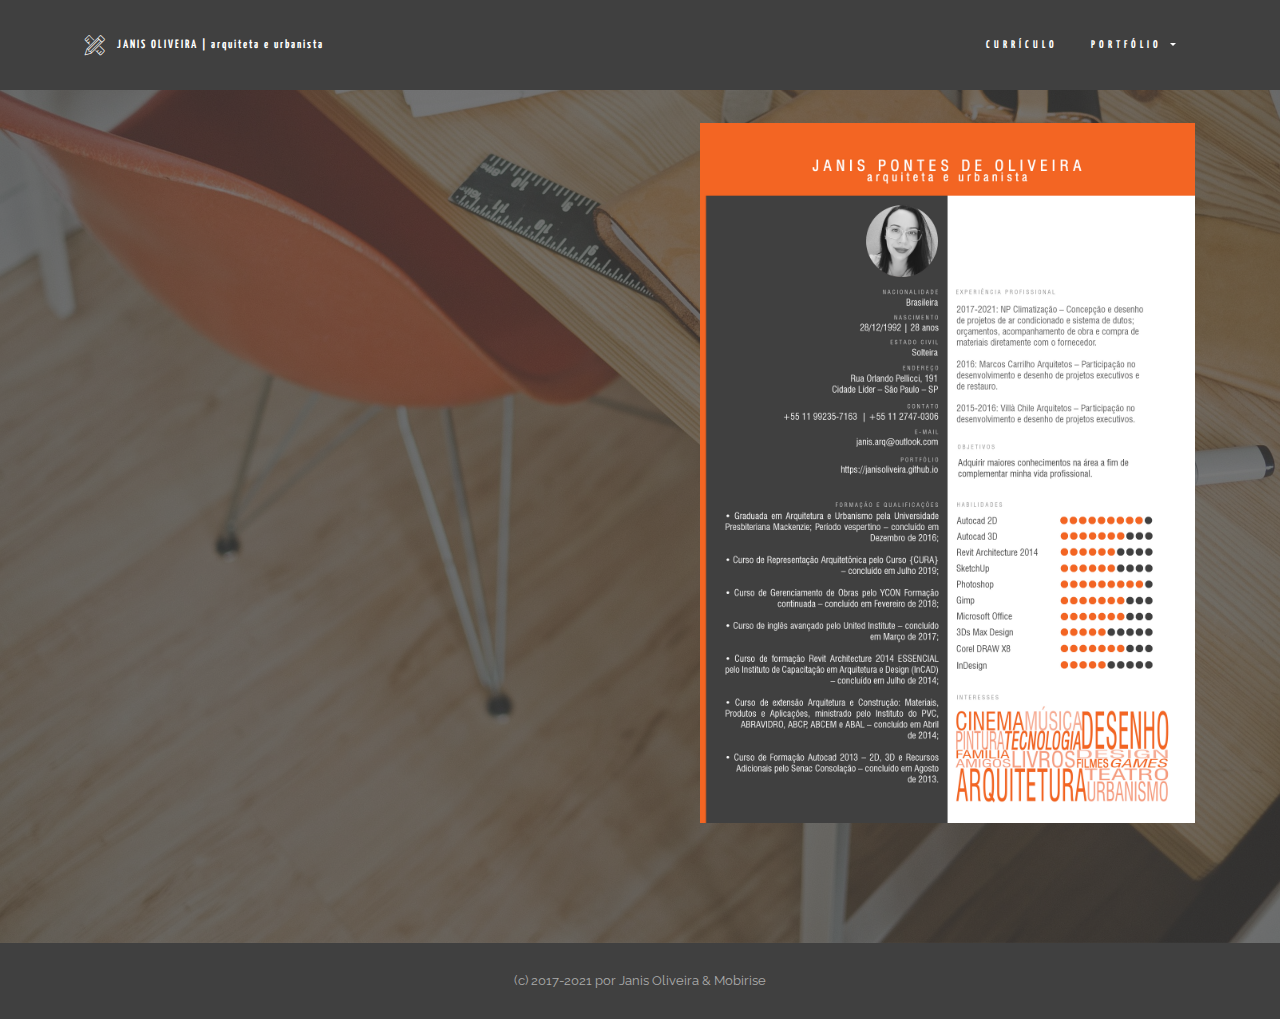
<file: curriculo.html>
<!DOCTYPE html>
<html>
<head>
  <!-- Site made with Mobirise Website Builder v3.12.1, https://mobirise.com -->
  <meta charset="UTF-8">
  <meta http-equiv="X-UA-Compatible" content="IE=edge">
  <meta name="generator" content="Mobirise v3.12.1, mobirise.com">
  <meta name="viewport" content="width=device-width, initial-scale=1">
  <link rel="shortcut icon" href="assets/images/cone-pgina-128x128-1.png" type="image/x-icon">
  <meta name="description" content="Website Creator Description">
  <title>JANIS OLIVEIRA  |  currículo</title>
  <link rel="stylesheet" href="https://fonts.googleapis.com/css?family=Lora:400,700,400italic,700italic&amp;subset=latin">
  <link rel="stylesheet" href="https://fonts.googleapis.com/css?family=Montserrat:400,700">
  <link rel="stylesheet" href="https://fonts.googleapis.com/css?family=Raleway:100,100i,200,200i,300,300i,400,400i,500,500i,600,600i,700,700i,800,800i,900,900i">
  <link rel="stylesheet" href="assets/bootstrap-material-design-font/css/material.css">
  <link rel="stylesheet" href="assets/et-line-font-plugin/style.css">
  <link rel="stylesheet" href="assets/tether/tether.min.css">
  <link rel="stylesheet" href="assets/bootstrap/css/bootstrap.min.css">
  <link rel="stylesheet" href="assets/dropdown/css/style.css">
  <link rel="stylesheet" href="assets/animate.css/animate.min.css">
  <link rel="stylesheet" href="assets/theme/css/style.css">
  <link rel="stylesheet" href="assets/mobirise/css/mbr-additional.css" type="text/css">
  
  
  
</head>
<body>
<section id="ext_menu-3">

    <nav class="navbar navbar-dropdown navbar-fixed-top">
        <div class="container">

            <div class="mbr-table">
                <div class="mbr-table-cell">

                    <div class="navbar-brand">
                        <a href="index.html" class="etl-icon icon-tools mbr-iconfont mbr-iconfont-menu navbar-logo" style="font-size: 20px;"></a>
                        <a class="navbar-caption" href="index.html">J A N I S &nbsp; O L I V E I R A &nbsp; | &nbsp; a r q u i t e t a &nbsp; e &nbsp; u r b a n i s t a</a>
                    </div>

                </div>
                <div class="mbr-table-cell">

                    <button class="navbar-toggler pull-xs-right hidden-md-up" type="button" data-toggle="collapse" data-target="#exCollapsingNavbar">
                        <div class="hamburger-icon"></div>
                    </button>

                    <ul class="nav-dropdown collapse pull-xs-right nav navbar-nav navbar-toggleable-sm" id="exCollapsingNavbar"><li class="nav-item"><a class="nav-link link" href="curriculo.html" aria-expanded="false">C &nbsp;U &nbsp;R &nbsp;R &nbsp;Í &nbsp;C &nbsp;U &nbsp;L &nbsp;O</a></li><li class="nav-item dropdown open"><a class="nav-link link dropdown-toggle" href="https://mobirise.com/" data-toggle="dropdown-submenu" aria-expanded="true">P &nbsp;O &nbsp;R &nbsp;T &nbsp;F &nbsp;Ó &nbsp;L &nbsp;I &nbsp;O &nbsp; &nbsp;</a><div class="dropdown-menu"><a class="dropdown-item" href="centroboaesperanca.html">C E N T R O &nbsp; C O M U N I T Á R I O &nbsp; B O A &nbsp; E S P E R A N Ç A</a><a class="dropdown-item" href="edificioluz.html">E D I F Í C I O &nbsp; H Í B R I D O &nbsp; L U Z</a><a class="dropdown-item" href="boxvillageboxhouse.html">B O X &nbsp; V I L L A G E &nbsp; &amp; &nbsp; B O X &nbsp; H O U S E</a></div></li></ul>
                    <button hidden="" class="navbar-toggler navbar-close" type="button" data-toggle="collapse" data-target="#exCollapsingNavbar">
                        <div class="close-icon"></div>
                    </button>

                </div>
            </div>

        </div>
    </nav>

</section>

<section class="engine"><a rel="external" href="https://mobirise.com">Mobirise Web Site Creator</a></section><section class="mbr-section mbr-section-hero mbr-section-full header2 mbr-parallax-background mbr-after-navbar" id="header2-4" style="background-image: url(assets/images/mbr-2.jpg);">

    <div class="mbr-overlay" style="opacity: 0.7; background-color: rgb(64, 64, 64);">
    </div>

    <div class="mbr-table mbr-table-full">
        <div class="mbr-table-cell">

            <div class="container">
                <div class="mbr-section row">
                    <div class="mbr-table-md-up">
                        
                        
                        

                        <div class="mbr-table-cell col-md-5 content-size text-xs-center text-md-right">

                            

                            <div class="mbr-section-text">
                                
                            </div>

                            

                        </div>
                        <div class="mbr-table-cell mbr-valign-top mbr-left-padding-md-up col-md-7 image-size" style="width: 50%;">
                            <div class="mbr-figure"><img src="assets/images/currculo-janis-1.jpg"></div>
                        </div>

                    </div>
                </div>
            </div>

        </div>
    </div>

    

</section>

<footer class="mbr-small-footer mbr-section mbr-section-nopadding" id="footer1-a" style="background-color: rgb(64, 64, 64); padding-top: 1.75rem; padding-bottom: 1.75rem;">
    
    <div class="container">
        <p class="text-xs-center">(c) 2017-2021 por Janis Oliveira &amp; Mobirise</p>
    </div>
</footer>


  <script src="assets/web/assets/jquery/jquery.min.js"></script>
  <script src="assets/tether/tether.min.js"></script>
  <script src="assets/bootstrap/js/bootstrap.min.js"></script>
  <script src="assets/smooth-scroll/smooth-scroll.js"></script>
  <script src="assets/dropdown/js/script.min.js"></script>
  <script src="assets/touch-swipe/jquery.touch-swipe.min.js"></script>
  <script src="assets/viewport-checker/jquery.viewportchecker.js"></script>
  <script src="assets/jarallax/jarallax.js"></script>
  <script src="assets/theme/js/script.js"></script>
  
  
  <input name="animation" type="hidden">
  </body>
</html>
</file>
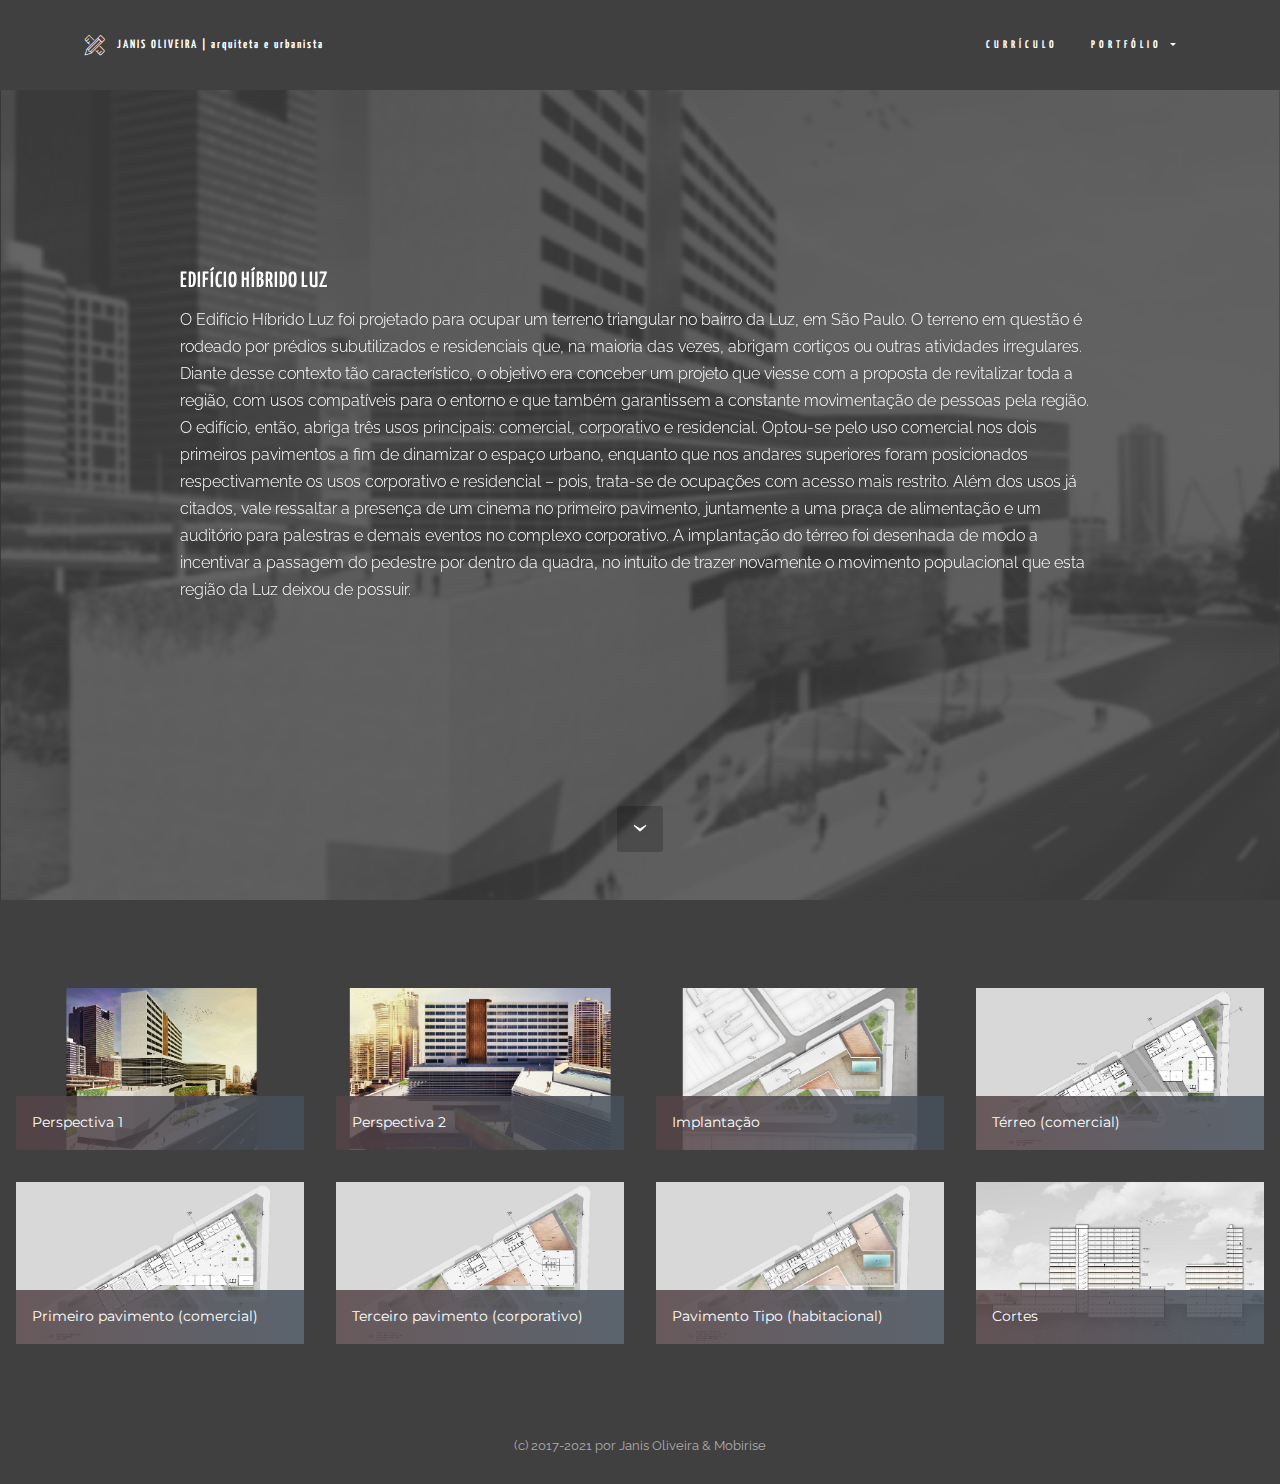
<file: edificioluz.html>
<!DOCTYPE html>
<html>
<head>
  <!-- Site made with Mobirise Website Builder v3.12.1, https://mobirise.com -->
  <meta charset="UTF-8">
  <meta http-equiv="X-UA-Compatible" content="IE=edge">
  <meta name="generator" content="Mobirise v3.12.1, mobirise.com">
  <meta name="viewport" content="width=device-width, initial-scale=1">
  <link rel="shortcut icon" href="assets/images/cone-pgina-128x128-1.png" type="image/x-icon">
  <meta name="description" content="Web Page Builder Description">
  <title>EDIFÍCIO HÍBRIDO LUZ</title>
  <link rel="stylesheet" href="https://fonts.googleapis.com/css?family=Lora:400,700,400italic,700italic&amp;subset=latin">
  <link rel="stylesheet" href="https://fonts.googleapis.com/css?family=Montserrat:400,700">
  <link rel="stylesheet" href="https://fonts.googleapis.com/css?family=Raleway:100,100i,200,200i,300,300i,400,400i,500,500i,600,600i,700,700i,800,800i,900,900i">
  <link rel="stylesheet" href="assets/bootstrap-material-design-font/css/material.css">
  <link rel="stylesheet" href="assets/et-line-font-plugin/style.css">
  <link rel="stylesheet" href="assets/tether/tether.min.css">
  <link rel="stylesheet" href="assets/bootstrap/css/bootstrap.min.css">
  <link rel="stylesheet" href="assets/dropdown/css/style.css">
  <link rel="stylesheet" href="assets/animate.css/animate.min.css">
  <link rel="stylesheet" href="assets/theme/css/style.css">
  <link rel="stylesheet" href="assets/mobirise-gallery/style.css">
  <link rel="stylesheet" href="assets/mobirise/css/mbr-additional.css" type="text/css">
  
  
  
</head>
<body>
<section id="ext_menu-5">

    <nav class="navbar navbar-dropdown navbar-fixed-top">
        <div class="container">

            <div class="mbr-table">
                <div class="mbr-table-cell">

                    <div class="navbar-brand">
                        <a href="index.html" class="etl-icon icon-tools mbr-iconfont mbr-iconfont-menu navbar-logo" style="font-size: 20px;"></a>
                        <a class="navbar-caption" href="index.html">J A N I S &nbsp; O L I V E I R A &nbsp; | &nbsp; a r q u i t e t a &nbsp; e &nbsp; u r b a n i s t a</a>
                    </div>

                </div>
                <div class="mbr-table-cell">

                    <button class="navbar-toggler pull-xs-right hidden-md-up" type="button" data-toggle="collapse" data-target="#exCollapsingNavbar">
                        <div class="hamburger-icon"></div>
                    </button>

                    <ul class="nav-dropdown collapse pull-xs-right nav navbar-nav navbar-toggleable-sm" id="exCollapsingNavbar"><li class="nav-item"><a class="nav-link link" href="curriculo.html" aria-expanded="false">C &nbsp;U &nbsp;R &nbsp;R &nbsp;Í &nbsp;C &nbsp;U &nbsp;L &nbsp;O</a></li><li class="nav-item dropdown open"><a class="nav-link link dropdown-toggle" href="https://mobirise.com/" data-toggle="dropdown-submenu" aria-expanded="true">P &nbsp;O &nbsp;R &nbsp;T &nbsp;F &nbsp;Ó &nbsp;L &nbsp;I &nbsp;O &nbsp; &nbsp;</a><div class="dropdown-menu"><a class="dropdown-item" href="centroboaesperanca.html">C E N T R O &nbsp; C O M U N I T Á R I O &nbsp; B O A &nbsp; E S P E R A N Ç A</a><a class="dropdown-item" href="edificioluz.html">E D I F Í C I O &nbsp; H Í B R I D O &nbsp; L U Z</a><a class="dropdown-item" href="boxvillageboxhouse.html">B O X &nbsp; V I L L A G E &nbsp; &amp; &nbsp; B O X &nbsp; H O U S E</a></div></li></ul>
                    <button hidden="" class="navbar-toggler navbar-close" type="button" data-toggle="collapse" data-target="#exCollapsingNavbar">
                        <div class="close-icon"></div>
                    </button>

                </div>
            </div>

        </div>
    </nav>

</section>

<section class="engine"><a rel="external" href="https://mobirise.com">Web Creator</a></section><section class="mbr-section mbr-section-hero mbr-section-full mbr-parallax-background mbr-section-with-arrow mbr-after-navbar" id="header1-6" style="background-image: url(assets/images/proj-6-render-1-pb-2000x1713.jpg);">

    <div class="mbr-overlay" style="opacity: 0.8; background-color: rgb(64, 64, 64);"></div>

    <div class="mbr-table-cell">

        <div class="container">
            <div class="row">
                <div class="mbr-section col-md-10 col-md-offset-1 text-xs-center">

                    <h1 class="mbr-section-title display-1"><span style="letter-spacing: -2px; line-height: 1.1;">E &nbsp; D &nbsp; I &nbsp; F &nbsp; Í &nbsp; C &nbsp; I &nbsp; O &nbsp; &nbsp; &nbsp;H &nbsp; Í &nbsp; B &nbsp; R &nbsp; I &nbsp; D &nbsp; O &nbsp; &nbsp; &nbsp;L &nbsp; U &nbsp; Z</span><br></h1>
                    <p class="mbr-section-lead lead"><span style="font-style: normal;">O&nbsp;Edifício Híbrido Luz foi projetado para ocupar um terreno triangular no bairro da Luz, em São Paulo. O terreno em questão é rodeado por prédios subutilizados e residenciais que, na maioria das vezes, abrigam cortiços ou outras atividades irregulares. Diante desse contexto tão característico, o objetivo era conceber um projeto que viesse com a proposta de revitalizar toda a região, com usos compatíveis para o entorno e que também garantissem a constante movimentação de pessoas pela região. O edifício, então, abriga três usos principais: comercial, corporativo e residencial. Optou-se pelo uso comercial nos dois primeiros pavimentos a fim de dinamizar o espaço urbano, enquanto que nos andares superiores foram posicionados respectivamente os usos corporativo e residencial – pois, trata-se de ocupações com acesso mais restrito. Além dos usos já citados, vale ressaltar a presença de um cinema no primeiro pavimento, juntamente a uma praça de alimentação e um auditório para palestras e demais eventos no complexo corporativo. A implantação do térreo foi desenhada de modo a incentivar a passagem do pedestre por dentro da quadra, no intuito de trazer novamente o movimento populacional que esta região da Luz deixou de possuir.&nbsp;</span><br></p>
                    
                </div>
            </div>
        </div>
    </div>

    <div class="mbr-arrow mbr-arrow-floating" aria-hidden="true"><a href="#gallery3-9"><i class="mbr-arrow-icon"></i></a></div>

</section>

<section class="mbr-gallery mbr-section mbr-section-nopadding mbr-slider-carousel" id="gallery3-9" data-filter="false" style="background-color: rgb(64, 64, 64); padding-top: 4.5rem; padding-bottom: 3rem;">
    <!-- Filter -->
    

    <!-- Gallery -->
    <div class="mbr-gallery-row">
        <div class=" mbr-gallery-layout-default">
            <div>
                <div>
                    <div class="mbr-gallery-item mbr-gallery-item__mobirise3 mbr-gallery-item--p1" data-tags="Awesome" data-video-url="false">
                        <div href="#lb-gallery3-9" data-slide-to="0" data-toggle="modal">
                            
                            

                            <img alt="" src="assets/images/proj-6-render-1-small-2000x1125-800x450.jpg">
                            
                            <span class="icon-focus"></span>
                            <span class="mbr-gallery-title">Perspectiva 1</span>
                        </div>
                    </div><div class="mbr-gallery-item mbr-gallery-item__mobirise3 mbr-gallery-item--p1" data-tags="Awesome" data-video-url="false">
                        <div href="#lb-gallery3-9" data-slide-to="1" data-toggle="modal">
                            
                            

                            <img alt="" src="assets/images/proj-6-render-2-small-800x450.jpg">
                            
                            <span class="icon-focus"></span>
                            <span class="mbr-gallery-title">Perspectiva 2</span>
                        </div>
                    </div><div class="mbr-gallery-item mbr-gallery-item__mobirise3 mbr-gallery-item--p1" data-tags="Awesome" data-video-url="false">
                        <div href="#lb-gallery3-9" data-slide-to="2" data-toggle="modal">
                            
                            

                            <img alt="" src="assets/images/proj-6-implantao-small-2000x1125-800x450.jpg">
                            
                            <span class="icon-focus"></span>
                            <span class="mbr-gallery-title">Implantação</span>
                        </div>
                    </div><div class="mbr-gallery-item mbr-gallery-item__mobirise3 mbr-gallery-item--p1" data-tags="Awesome" data-video-url="false">
                        <div href="#lb-gallery3-9" data-slide-to="3" data-toggle="modal">
                            
                            

                            <img alt="" src="assets/images/proj-6-trreo-small-2000x1125-800x450.jpg">
                            
                            <span class="icon-focus"></span>
                            <span class="mbr-gallery-title">Térreo (comercial)</span>
                        </div>
                    </div><div class="mbr-gallery-item mbr-gallery-item__mobirise3 mbr-gallery-item--p1" data-tags="Awesome" data-video-url="false">
                        <div href="#lb-gallery3-9" data-slide-to="4" data-toggle="modal">
                            
                            

                            <img alt="" src="assets/images/proj-6-1o-pav-small-2000x1125-800x450.jpg">
                            
                            <span class="icon-focus"></span>
                            <span class="mbr-gallery-title">Primeiro pavimento (comercial)</span>
                        </div>
                    </div><div class="mbr-gallery-item mbr-gallery-item__mobirise3 mbr-gallery-item--p1" data-tags="Awesome" data-video-url="false">
                        <div href="#lb-gallery3-9" data-slide-to="5" data-toggle="modal">
                            
                            

                            <img alt="" src="assets/images/proj-6-3o-pav-small-2000x1125-800x450.jpg">
                            
                            <span class="icon-focus"></span>
                            <span class="mbr-gallery-title">Terceiro pavimento (corporativo)</span>
                        </div>
                    </div><div class="mbr-gallery-item mbr-gallery-item__mobirise3 mbr-gallery-item--p1" data-tags="Awesome" data-video-url="false">
                        <div href="#lb-gallery3-9" data-slide-to="6" data-toggle="modal">
                            
                            

                            <img alt="" src="assets/images/proj-6-pav-hab-tipo-small-2000x1125-800x450.jpg">
                            
                            <span class="icon-focus"></span>
                            <span class="mbr-gallery-title">Pavimento Tipo (habitacional)</span>
                        </div>
                    </div><div class="mbr-gallery-item mbr-gallery-item__mobirise3 mbr-gallery-item--p1" data-tags="Awesome" data-video-url="false">
                        <div href="#lb-gallery3-9" data-slide-to="7" data-toggle="modal">
                            
                            

                            <img alt="" src="assets/images/proj-6-cortes-small-2000x1125-800x450.jpg">
                            
                            <span class="icon-focus"></span>
                            <span class="mbr-gallery-title">Cortes</span>
                        </div>
                    </div>
                </div>
            </div>
            <div class="clearfix"></div>
        </div>
    </div>

    <!-- Lightbox -->
    <div data-app-prevent-settings="" class="mbr-slider modal fade carousel slide" tabindex="-1" data-keyboard="true" data-interval="false" id="lb-gallery3-9">
        <div class="modal-dialog">
            <div class="modal-content">
                <div class="modal-body">
                    <ol class="carousel-indicators">
                        <li data-app-prevent-settings="" data-target="#lb-gallery3-9" data-slide-to="0"></li><li data-app-prevent-settings="" data-target="#lb-gallery3-9" data-slide-to="1"></li><li data-app-prevent-settings="" data-target="#lb-gallery3-9" data-slide-to="2"></li><li data-app-prevent-settings="" data-target="#lb-gallery3-9" data-slide-to="3"></li><li data-app-prevent-settings="" data-target="#lb-gallery3-9" data-slide-to="4"></li><li data-app-prevent-settings="" data-target="#lb-gallery3-9" data-slide-to="5"></li><li data-app-prevent-settings="" data-target="#lb-gallery3-9" data-slide-to="6"></li><li data-app-prevent-settings="" data-target="#lb-gallery3-9" class=" active" data-slide-to="7"></li>
                    </ol>
                    <div class="carousel-inner">
                        <div class="carousel-item">
                            <img alt="" src="assets/images/proj-6-render-1-small-2000x1125.jpg">
                        </div><div class="carousel-item">
                            <img alt="" src="assets/images/proj-6-render-2-small.jpg">
                        </div><div class="carousel-item">
                            <img alt="" src="assets/images/proj-6-implantao-small-2000x1125.jpg">
                        </div><div class="carousel-item">
                            <img alt="" src="assets/images/proj-6-trreo-small-2000x1125.jpg">
                        </div><div class="carousel-item">
                            <img alt="" src="assets/images/proj-6-1o-pav-small-2000x1125.jpg">
                        </div><div class="carousel-item">
                            <img alt="" src="assets/images/proj-6-3o-pav-small-2000x1125.jpg">
                        </div><div class="carousel-item">
                            <img alt="" src="assets/images/proj-6-pav-hab-tipo-small-2000x1125.jpg">
                        </div><div class="carousel-item active">
                            <img alt="" src="assets/images/proj-6-cortes-small-2000x1125.jpg">
                        </div>
                    </div>
                    <a class="left carousel-control" role="button" data-slide="prev" href="#lb-gallery3-9">
                        <span class="icon-prev" aria-hidden="true"></span>
                        <span class="sr-only">Previous</span>
                    </a>
                    <a class="right carousel-control" role="button" data-slide="next" href="#lb-gallery3-9">
                        <span class="icon-next" aria-hidden="true"></span>
                        <span class="sr-only">Next</span>
                    </a>

                    <a class="close" href="#" role="button" data-dismiss="modal">
                        <span aria-hidden="true">×</span>
                        <span class="sr-only">Close</span>
                    </a>
                </div>
            </div>
        </div>
    </div>
</section>

<footer class="mbr-small-footer mbr-section mbr-section-nopadding" id="footer1-a" style="background-color: rgb(64, 64, 64); padding-top: 1.75rem; padding-bottom: 1.75rem;">
    
    <div class="container">
        <p class="text-xs-center">(c) 2017-2021 por Janis Oliveira &amp; Mobirise</p>
    </div>
</footer>


  <script src="assets/web/assets/jquery/jquery.min.js"></script>
  <script src="assets/tether/tether.min.js"></script>
  <script src="assets/bootstrap/js/bootstrap.min.js"></script>
  <script src="assets/smooth-scroll/smooth-scroll.js"></script>
  <script src="assets/dropdown/js/script.min.js"></script>
  <script src="assets/touch-swipe/jquery.touch-swipe.min.js"></script>
  <script src="assets/viewport-checker/jquery.viewportchecker.js"></script>
  <script src="assets/jarallax/jarallax.js"></script>
  <script src="assets/masonry/masonry.pkgd.min.js"></script>
  <script src="assets/imagesloaded/imagesloaded.pkgd.min.js"></script>
  <script src="assets/bootstrap-carousel-swipe/bootstrap-carousel-swipe.js"></script>
  <script src="assets/theme/js/script.js"></script>
  <script src="assets/mobirise-gallery/player.min.js"></script>
  <script src="assets/mobirise-gallery/script.js"></script>
  
  
  <input name="animation" type="hidden">
  </body>
</html>
</file>
<file: assets/bootstrap-material-design-font/css/material.css>
@font-face {
  font-family: 'Material-Design-Icons';
  src: url('../fonts/Material-Design-Icons.eot?3ocs8m');
  src: url('../fonts/Material-Design-Icons.eot?#iefix3ocs8m') format('embedded-opentype'), url('../fonts/Material-Design-Icons.woff?3ocs8m') format('woff'), url('../fonts/Material-Design-Icons.ttf?3ocs8m') format('truetype'), url('../fonts/Material-Design-Icons.svg?3ocs8m#Material-Design-Icons') format('svg');
  font-weight: normal;
  font-style: normal;
}
[class^="mdi-"],
[class*="mdi-"] {
  speak: none;
  display: inline-block;
  font-style: normal;
  font-variant:normal;
  font-weight:normal;
  /*font-size:24px;*/
  line-height:1;
  font-family:'Material-Design-Icons' !important;
  text-rendering: auto;
  
  -webkit-font-smoothing: antialiased;
  -moz-osx-font-smoothing: grayscale;
  -webkit-transform: translate(0, 0);
      -ms-transform: translate(0, 0);
          transform: translate(0, 0);
}
[class^="mdi-"]:before,
[class*="mdi-"]:before {
  display: inline-block;
  speak: none;
  text-decoration: inherit;
}
[class^="mdi-"].pull-left,
[class*="mdi-"].pull-left {
  margin-right: .3em;
}
[class^="mdi-"].pull-right,
[class*="mdi-"].pull-right {
  margin-left: .3em;
}
[class^="mdi-"].mdi-lg:before,
[class*="mdi-"].mdi-lg:before,
[class^="mdi-"].mdi-lg:after,
[class*="mdi-"].mdi-lg:after {
  font-size: 1.33333333em;
  line-height: 0.75em;
  vertical-align: -15%;
}
[class^="mdi-"].mdi-2x:before,
[class*="mdi-"].mdi-2x:before,
[class^="mdi-"].mdi-2x:after,
[class*="mdi-"].mdi-2x:after {
  font-size: 2em;
}
[class^="mdi-"].mdi-3x:before,
[class*="mdi-"].mdi-3x:before,
[class^="mdi-"].mdi-3x:after,
[class*="mdi-"].mdi-3x:after {
  font-size: 3em;
}
[class^="mdi-"].mdi-4x:before,
[class*="mdi-"].mdi-4x:before,
[class^="mdi-"].mdi-4x:after,
[class*="mdi-"].mdi-4x:after {
  font-size: 4em;
}
[class^="mdi-"].mdi-5x:before,
[class*="mdi-"].mdi-5x:before,
[class^="mdi-"].mdi-5x:after,
[class*="mdi-"].mdi-5x:after {
  font-size: 5em;
}
[class^="mdi-device-signal-cellular-"]:after,
[class^="mdi-device-battery-"]:after,
[class^="mdi-device-battery-charging-"]:after,
[class^="mdi-device-signal-cellular-connected-no-internet-"]:after,
[class^="mdi-device-signal-wifi-"]:after,
[class^="mdi-device-signal-wifi-statusbar-not-connected"]:after,
.mdi-device-network-wifi:after {
  opacity: .3;
  position: absolute;
  left: 0;
  top: 0;
  z-index: 1;
  display: inline-block;
  speak: none;
  text-decoration: inherit;
}
[class^="mdi-device-signal-cellular-"]:after {
  content: "\e758";
}
[class^="mdi-device-battery-"]:after {
  content: "\e735";
}
[class^="mdi-device-battery-charging-"]:after {
  content: "\e733";
}
[class^="mdi-device-signal-cellular-connected-no-internet-"]:after {
  content: "\e75d";
}
[class^="mdi-device-signal-wifi-"]:after,
.mdi-device-network-wifi:after {
  content: "\e765";
}
[class^="mdi-device-signal-wifi-statusbasr-not-connected"]:after {
  content: "\e8f7";
}
.mdi-device-signal-cellular-off:after,
.mdi-device-signal-cellular-null:after,
.mdi-device-signal-cellular-no-sim:after,
.mdi-device-signal-wifi-off:after,
.mdi-device-signal-wifi-4-bar:after,
.mdi-device-signal-cellular-4-bar:after,
.mdi-device-battery-alert:after,
.mdi-device-signal-cellular-connected-no-internet-4-bar:after,
.mdi-device-battery-std:after,
.mdi-device-battery-full .mdi-device-battery-unknown:after {
  content: "";
}
.mdi-fw {
  width: 1.28571429em;
  text-align: center;
}
.mdi-ul {
  padding-left: 0;
  margin-left: 2.14285714em;
  list-style-type: none;
}
.mdi-ul > li {
  position: relative;
}
.mdi-li {
  position: absolute;
  left: -2.14285714em;
  width: 2.14285714em;
  top: 0.14285714em;
  text-align: center;
}
.mdi-li.mdi-lg {
  left: -1.85714286em;
}
.mdi-border {
  padding: .2em .25em .15em;
  border: solid 0.08em #eeeeee;
  border-radius: .1em;
}
.mdi-spin {
  -webkit-animation: mdi-spin 2s infinite linear;
  animation: mdi-spin 2s infinite linear;
  -webkit-transform-origin: 50% 50%;
  -ms-transform-origin: 50% 50%;
      transform-origin: 50% 50%;
}
.mdi-pulse {
  -webkit-animation: mdi-spin 1s steps(8) infinite;
  animation: mdi-spin 1s steps(8) infinite;
  -webkit-transform-origin: 50% 50%;
  -ms-transform-origin: 50% 50%;
      transform-origin: 50% 50%;
}
@-webkit-keyframes mdi-spin {
  0% {
    -webkit-transform: rotate(0deg);
    transform: rotate(0deg);
  }
  100% {
    -webkit-transform: rotate(359deg);
    transform: rotate(359deg);
  }
}
@keyframes mdi-spin {
  0% {
    -webkit-transform: rotate(0deg);
    transform: rotate(0deg);
  }
  100% {
    -webkit-transform: rotate(359deg);
    transform: rotate(359deg);
  }
}
.mdi-rotate-90 {
  filter: progid:DXImageTransform.Microsoft.BasicImage(rotation=1);
  -webkit-transform: rotate(90deg);
  -ms-transform: rotate(90deg);
  transform: rotate(90deg);
}
.mdi-rotate-180 {
  filter: progid:DXImageTransform.Microsoft.BasicImage(rotation=2);
  -webkit-transform: rotate(180deg);
  -ms-transform: rotate(180deg);
  transform: rotate(180deg);
}
.mdi-rotate-270 {
  filter: progid:DXImageTransform.Microsoft.BasicImage(rotation=3);
  -webkit-transform: rotate(270deg);
  -ms-transform: rotate(270deg);
  transform: rotate(270deg);
}
.mdi-flip-horizontal {
  filter: progid:DXImageTransform.Microsoft.BasicImage(rotation=0, mirror=1);
  -webkit-transform: scale(-1, 1);
  -ms-transform: scale(-1, 1);
  transform: scale(-1, 1);
}
.mdi-flip-vertical {
  filter: progid:DXImageTransform.Microsoft.BasicImage(rotation=2, mirror=1);
  -webkit-transform: scale(1, -1);
  -ms-transform: scale(1, -1);
  transform: scale(1, -1);
}
:root .mdi-rotate-90,
:root .mdi-rotate-180,
:root .mdi-rotate-270,
:root .mdi-flip-horizontal,
:root .mdi-flip-vertical {
  -webkit-filter: none;
          filter: none;
}
.mdi-stack {
  position: relative;
  display: inline-block;
  width: 2em;
  height: 2em;
  line-height: 2em;
  vertical-align: middle;
}
.mdi-stack-1x,
.mdi-stack-2x {
  position: absolute;
  left: 0;
  width: 100%;
  text-align: center;
}
.mdi-stack-1x {
  line-height: inherit;
}
.mdi-stack-2x {
  font-size: 2em;
}
.mdi-inverse {
  color: #ffffff;
}
/* Start Icons */
.mdi-action-3d-rotation:before {
  content: "\e600";
}
.mdi-action-accessibility:before {
  content: "\e601";
}
.mdi-action-account-balance-wallet:before {
  content: "\e602";
}
.mdi-action-account-balance:before {
  content: "\e603";
}
.mdi-action-account-box:before {
  content: "\e604";
}
.mdi-action-account-child:before {
  content: "\e605";
}
.mdi-action-account-circle:before {
  content: "\e606";
}
.mdi-action-add-shopping-cart:before {
  content: "\e607";
}
.mdi-action-alarm-add:before {
  content: "\e608";
}
.mdi-action-alarm-off:before {
  content: "\e609";
}
.mdi-action-alarm-on:before {
  content: "\e60a";
}
.mdi-action-alarm:before {
  content: "\e60b";
}
.mdi-action-android:before {
  content: "\e60c";
}
.mdi-action-announcement:before {
  content: "\e60d";
}
.mdi-action-aspect-ratio:before {
  content: "\e60e";
}
.mdi-action-assessment:before {
  content: "\e60f";
}
.mdi-action-assignment-ind:before {
  content: "\e610";
}
.mdi-action-assignment-late:before {
  content: "\e611";
}
.mdi-action-assignment-return:before {
  content: "\e612";
}
.mdi-action-assignment-returned:before {
  content: "\e613";
}
.mdi-action-assignment-turned-in:before {
  content: "\e614";
}
.mdi-action-assignment:before {
  content: "\e615";
}
.mdi-action-autorenew:before {
  content: "\e616";
}
.mdi-action-backup:before {
  content: "\e617";
}
.mdi-action-book:before {
  content: "\e618";
}
.mdi-action-bookmark-outline:before {
  content: "\e619";
}
.mdi-action-bookmark:before {
  content: "\e61a";
}
.mdi-action-bug-report:before {
  content: "\e61b";
}
.mdi-action-cached:before {
  content: "\e61c";
}
.mdi-action-check-circle:before {
  content: "\e61d";
}
.mdi-action-class:before {
  content: "\e61e";
}
.mdi-action-credit-card:before {
  content: "\e61f";
}
.mdi-action-dashboard:before {
  content: "\e620";
}
.mdi-action-delete:before {
  content: "\e621";
}
.mdi-action-description:before {
  content: "\e622";
}
.mdi-action-dns:before {
  content: "\e623";
}
.mdi-action-done-all:before {
  content: "\e624";
}
.mdi-action-done:before {
  content: "\e625";
}
.mdi-action-event:before {
  content: "\e626";
}
.mdi-action-exit-to-app:before {
  content: "\e627";
}
.mdi-action-explore:before {
  content: "\e628";
}
.mdi-action-extension:before {
  content: "\e629";
}
.mdi-action-face-unlock:before {
  content: "\e62a";
}
.mdi-action-favorite-outline:before {
  content: "\e62b";
}
.mdi-action-favorite:before {
  content: "\e62c";
}
.mdi-action-find-in-page:before {
  content: "\e62d";
}
.mdi-action-find-replace:before {
  content: "\e62e";
}
.mdi-action-flip-to-back:before {
  content: "\e62f";
}
.mdi-action-flip-to-front:before {
  content: "\e630";
}
.mdi-action-get-app:before {
  content: "\e631";
}
.mdi-action-grade:before {
  content: "\e632";
}
.mdi-action-group-work:before {
  content: "\e633";
}
.mdi-action-help:before {
  content: "\e634";
}
.mdi-action-highlight-remove:before {
  content: "\e635";
}
.mdi-action-history:before {
  content: "\e636";
}
.mdi-action-home:before {
  content: "\e637";
}
.mdi-action-https:before {
  content: "\e638";
}
.mdi-action-info-outline:before {
  content: "\e639";
}
.mdi-action-info:before {
  content: "\e63a";
}
.mdi-action-input:before {
  content: "\e63b";
}
.mdi-action-invert-colors:before {
  content: "\e63c";
}
.mdi-action-label-outline:before {
  content: "\e63d";
}
.mdi-action-label:before {
  content: "\e63e";
}
.mdi-action-language:before {
  content: "\e63f";
}
.mdi-action-launch:before {
  content: "\e640";
}
.mdi-action-list:before {
  content: "\e641";
}
.mdi-action-lock-open:before {
  content: "\e642";
}
.mdi-action-lock-outline:before {
  content: "\e643";
}
.mdi-action-lock:before {
  content: "\e644";
}
.mdi-action-loyalty:before {
  content: "\e645";
}
.mdi-action-markunread-mailbox:before {
  content: "\e646";
}
.mdi-action-note-add:before {
  content: "\e647";
}
.mdi-action-open-in-browser:before {
  content: "\e648";
}
.mdi-action-open-in-new:before {
  content: "\e649";
}
.mdi-action-open-with:before {
  content: "\e64a";
}
.mdi-action-pageview:before {
  content: "\e64b";
}
.mdi-action-payment:before {
  content: "\e64c";
}
.mdi-action-perm-camera-mic:before {
  content: "\e64d";
}
.mdi-action-perm-contact-cal:before {
  content: "\e64e";
}
.mdi-action-perm-data-setting:before {
  content: "\e64f";
}
.mdi-action-perm-device-info:before {
  content: "\e650";
}
.mdi-action-perm-identity:before {
  content: "\e651";
}
.mdi-action-perm-media:before {
  content: "\e652";
}
.mdi-action-perm-phone-msg:before {
  content: "\e653";
}
.mdi-action-perm-scan-wifi:before {
  content: "\e654";
}
.mdi-action-picture-in-picture:before {
  content: "\e655";
}
.mdi-action-polymer:before {
  content: "\e656";
}
.mdi-action-print:before {
  content: "\e657";
}
.mdi-action-query-builder:before {
  content: "\e658";
}
.mdi-action-question-answer:before {
  content: "\e659";
}
.mdi-action-receipt:before {
  content: "\e65a";
}
.mdi-action-redeem:before {
  content: "\e65b";
}
.mdi-action-reorder:before {
  content: "\e65c";
}
.mdi-action-report-problem:before {
  content: "\e65d";
}
.mdi-action-restore:before {
  content: "\e65e";
}
.mdi-action-room:before {
  content: "\e65f";
}
.mdi-action-schedule:before {
  content: "\e660";
}
.mdi-action-search:before {
  content: "\e661";
}
.mdi-action-settings-applications:before {
  content: "\e662";
}
.mdi-action-settings-backup-restore:before {
  content: "\e663";
}
.mdi-action-settings-bluetooth:before {
  content: "\e664";
}
.mdi-action-settings-cell:before {
  content: "\e665";
}
.mdi-action-settings-display:before {
  content: "\e666";
}
.mdi-action-settings-ethernet:before {
  content: "\e667";
}
.mdi-action-settings-input-antenna:before {
  content: "\e668";
}
.mdi-action-settings-input-component:before {
  content: "\e669";
}
.mdi-action-settings-input-composite:before {
  content: "\e66a";
}
.mdi-action-settings-input-hdmi:before {
  content: "\e66b";
}
.mdi-action-settings-input-svideo:before {
  content: "\e66c";
}
.mdi-action-settings-overscan:before {
  content: "\e66d";
}
.mdi-action-settings-phone:before {
  content: "\e66e";
}
.mdi-action-settings-power:before {
  content: "\e66f";
}
.mdi-action-settings-remote:before {
  content: "\e670";
}
.mdi-action-settings-voice:before {
  content: "\e671";
}
.mdi-action-settings:before {
  content: "\e672";
}
.mdi-action-shop-two:before {
  content: "\e673";
}
.mdi-action-shop:before {
  content: "\e674";
}
.mdi-action-shopping-basket:before {
  content: "\e675";
}
.mdi-action-shopping-cart:before {
  content: "\e676";
}
.mdi-action-speaker-notes:before {
  content: "\e677";
}
.mdi-action-spellcheck:before {
  content: "\e678";
}
.mdi-action-star-rate:before {
  content: "\e679";
}
.mdi-action-stars:before {
  content: "\e67a";
}
.mdi-action-store:before {
  content: "\e67b";
}
.mdi-action-subject:before {
  content: "\e67c";
}
.mdi-action-supervisor-account:before {
  content: "\e67d";
}
.mdi-action-swap-horiz:before {
  content: "\e67e";
}
.mdi-action-swap-vert-circle:before {
  content: "\e67f";
}
.mdi-action-swap-vert:before {
  content: "\e680";
}
.mdi-action-system-update-tv:before {
  content: "\e681";
}
.mdi-action-tab-unselected:before {
  content: "\e682";
}
.mdi-action-tab:before {
  content: "\e683";
}
.mdi-action-theaters:before {
  content: "\e684";
}
.mdi-action-thumb-down:before {
  content: "\e685";
}
.mdi-action-thumb-up:before {
  content: "\e686";
}
.mdi-action-thumbs-up-down:before {
  content: "\e687";
}
.mdi-action-toc:before {
  content: "\e688";
}
.mdi-action-today:before {
  content: "\e689";
}
.mdi-action-track-changes:before {
  content: "\e68a";
}
.mdi-action-translate:before {
  content: "\e68b";
}
.mdi-action-trending-down:before {
  content: "\e68c";
}
.mdi-action-trending-neutral:before {
  content: "\e68d";
}
.mdi-action-trending-up:before {
  content: "\e68e";
}
.mdi-action-turned-in-not:before {
  content: "\e68f";
}
.mdi-action-turned-in:before {
  content: "\e690";
}
.mdi-action-verified-user:before {
  content: "\e691";
}
.mdi-action-view-agenda:before {
  content: "\e692";
}
.mdi-action-view-array:before {
  content: "\e693";
}
.mdi-action-view-carousel:before {
  content: "\e694";
}
.mdi-action-view-column:before {
  content: "\e695";
}
.mdi-action-view-day:before {
  content: "\e696";
}
.mdi-action-view-headline:before {
  content: "\e697";
}
.mdi-action-view-list:before {
  content: "\e698";
}
.mdi-action-view-module:before {
  content: "\e699";
}
.mdi-action-view-quilt:before {
  content: "\e69a";
}
.mdi-action-view-stream:before {
  content: "\e69b";
}
.mdi-action-view-week:before {
  content: "\e69c";
}
.mdi-action-visibility-off:before {
  content: "\e69d";
}
.mdi-action-visibility:before {
  content: "\e69e";
}
.mdi-action-wallet-giftcard:before {
  content: "\e69f";
}
.mdi-action-wallet-membership:before {
  content: "\e6a0";
}
.mdi-action-wallet-travel:before {
  content: "\e6a1";
}
.mdi-action-work:before {
  content: "\e6a2";
}
.mdi-alert-error:before {
  content: "\e6a3";
}
.mdi-alert-warning:before {
  content: "\e6a4";
}
.mdi-av-album:before {
  content: "\e6a5";
}
.mdi-av-closed-caption:before {
  content: "\e6a6";
}
.mdi-av-equalizer:before {
  content: "\e6a7";
}
.mdi-av-explicit:before {
  content: "\e6a8";
}
.mdi-av-fast-forward:before {
  content: "\e6a9";
}
.mdi-av-fast-rewind:before {
  content: "\e6aa";
}
.mdi-av-games:before {
  content: "\e6ab";
}
.mdi-av-hearing:before {
  content: "\e6ac";
}
.mdi-av-high-quality:before {
  content: "\e6ad";
}
.mdi-av-loop:before {
  content: "\e6ae";
}
.mdi-av-mic-none:before {
  content: "\e6af";
}
.mdi-av-mic-off:before {
  content: "\e6b0";
}
.mdi-av-mic:before {
  content: "\e6b1";
}
.mdi-av-movie:before {
  content: "\e6b2";
}
.mdi-av-my-library-add:before {
  content: "\e6b3";
}
.mdi-av-my-library-books:before {
  content: "\e6b4";
}
.mdi-av-my-library-music:before {
  content: "\e6b5";
}
.mdi-av-new-releases:before {
  content: "\e6b6";
}
.mdi-av-not-interested:before {
  content: "\e6b7";
}
.mdi-av-pause-circle-fill:before {
  content: "\e6b8";
}
.mdi-av-pause-circle-outline:before {
  content: "\e6b9";
}
.mdi-av-pause:before {
  content: "\e6ba";
}
.mdi-av-play-arrow:before {
  content: "\e6bb";
}
.mdi-av-play-circle-fill:before {
  content: "\e6bc";
}
.mdi-av-play-circle-outline:before {
  content: "\e6bd";
}
.mdi-av-play-shopping-bag:before {
  content: "\e6be";
}
.mdi-av-playlist-add:before {
  content: "\e6bf";
}
.mdi-av-queue-music:before {
  content: "\e6c0";
}
.mdi-av-queue:before {
  content: "\e6c1";
}
.mdi-av-radio:before {
  content: "\e6c2";
}
.mdi-av-recent-actors:before {
  content: "\e6c3";
}
.mdi-av-repeat-one:before {
  content: "\e6c4";
}
.mdi-av-repeat:before {
  content: "\e6c5";
}
.mdi-av-replay:before {
  content: "\e6c6";
}
.mdi-av-shuffle:before {
  content: "\e6c7";
}
.mdi-av-skip-next:before {
  content: "\e6c8";
}
.mdi-av-skip-previous:before {
  content: "\e6c9";
}
.mdi-av-snooze:before {
  content: "\e6ca";
}
.mdi-av-stop:before {
  content: "\e6cb";
}
.mdi-av-subtitles:before {
  content: "\e6cc";
}
.mdi-av-surround-sound:before {
  content: "\e6cd";
}
.mdi-av-timer:before {
  content: "\e6ce";
}
.mdi-av-video-collection:before {
  content: "\e6cf";
}
.mdi-av-videocam-off:before {
  content: "\e6d0";
}
.mdi-av-videocam:before {
  content: "\e6d1";
}
.mdi-av-volume-down:before {
  content: "\e6d2";
}
.mdi-av-volume-mute:before {
  content: "\e6d3";
}
.mdi-av-volume-off:before {
  content: "\e6d4";
}
.mdi-av-volume-up:before {
  content: "\e6d5";
}
.mdi-av-web:before {
  content: "\e6d6";
}
.mdi-communication-business:before {
  content: "\e6d7";
}
.mdi-communication-call-end:before {
  content: "\e6d8";
}
.mdi-communication-call-made:before {
  content: "\e6d9";
}
.mdi-communication-call-merge:before {
  content: "\e6da";
}
.mdi-communication-call-missed:before {
  content: "\e6db";
}
.mdi-communication-call-received:before {
  content: "\e6dc";
}
.mdi-communication-call-split:before {
  content: "\e6dd";
}
.mdi-communication-call:before {
  content: "\e6de";
}
.mdi-communication-chat:before {
  content: "\e6df";
}
.mdi-communication-clear-all:before {
  content: "\e6e0";
}
.mdi-communication-comment:before {
  content: "\e6e1";
}
.mdi-communication-contacts:before {
  content: "\e6e2";
}
.mdi-communication-dialer-sip:before {
  content: "\e6e3";
}
.mdi-communication-dialpad:before {
  content: "\e6e4";
}
.mdi-communication-dnd-on:before {
  content: "\e6e5";
}
.mdi-communication-email:before {
  content: "\e6e6";
}
.mdi-communication-forum:before {
  content: "\e6e7";
}
.mdi-communication-import-export:before {
  content: "\e6e8";
}
.mdi-communication-invert-colors-off:before {
  content: "\e6e9";
}
.mdi-communication-invert-colors-on:before {
  content: "\e6ea";
}
.mdi-communication-live-help:before {
  content: "\e6eb";
}
.mdi-communication-location-off:before {
  content: "\e6ec";
}
.mdi-communication-location-on:before {
  content: "\e6ed";
}
.mdi-communication-message:before {
  content: "\e6ee";
}
.mdi-communication-messenger:before {
  content: "\e6ef";
}
.mdi-communication-no-sim:before {
  content: "\e6f0";
}
.mdi-communication-phone:before {
  content: "\e6f1";
}
.mdi-communication-portable-wifi-off:before {
  content: "\e6f2";
}
.mdi-communication-quick-contacts-dialer:before {
  content: "\e6f3";
}
.mdi-communication-quick-contacts-mail:before {
  content: "\e6f4";
}
.mdi-communication-ring-volume:before {
  content: "\e6f5";
}
.mdi-communication-stay-current-landscape:before {
  content: "\e6f6";
}
.mdi-communication-stay-current-portrait:before {
  content: "\e6f7";
}
.mdi-communication-stay-primary-landscape:before {
  content: "\e6f8";
}
.mdi-communication-stay-primary-portrait:before {
  content: "\e6f9";
}
.mdi-communication-swap-calls:before {
  content: "\e6fa";
}
.mdi-communication-textsms:before {
  content: "\e6fb";
}
.mdi-communication-voicemail:before {
  content: "\e6fc";
}
.mdi-communication-vpn-key:before {
  content: "\e6fd";
}
.mdi-content-add-box:before {
  content: "\e6fe";
}
.mdi-content-add-circle-outline:before {
  content: "\e6ff";
}
.mdi-content-add-circle:before {
  content: "\e700";
}
.mdi-content-add:before {
  content: "\e701";
}
.mdi-content-archive:before {
  content: "\e702";
}
.mdi-content-backspace:before {
  content: "\e703";
}
.mdi-content-block:before {
  content: "\e704";
}
.mdi-content-clear:before {
  content: "\e705";
}
.mdi-content-content-copy:before {
  content: "\e706";
}
.mdi-content-content-cut:before {
  content: "\e707";
}
.mdi-content-content-paste:before {
  content: "\e708";
}
.mdi-content-create:before {
  content: "\e709";
}
.mdi-content-drafts:before {
  content: "\e70a";
}
.mdi-content-filter-list:before {
  content: "\e70b";
}
.mdi-content-flag:before {
  content: "\e70c";
}
.mdi-content-forward:before {
  content: "\e70d";
}
.mdi-content-gesture:before {
  content: "\e70e";
}
.mdi-content-inbox:before {
  content: "\e70f";
}
.mdi-content-link:before {
  content: "\e710";
}
.mdi-content-mail:before {
  content: "\e711";
}
.mdi-content-markunread:before {
  content: "\e712";
}
.mdi-content-redo:before {
  content: "\e713";
}
.mdi-content-remove-circle-outline:before {
  content: "\e714";
}
.mdi-content-remove-circle:before {
  content: "\e715";
}
.mdi-content-remove:before {
  content: "\e716";
}
.mdi-content-reply-all:before {
  content: "\e717";
}
.mdi-content-reply:before {
  content: "\e718";
}
.mdi-content-report:before {
  content: "\e719";
}
.mdi-content-save:before {
  content: "\e71a";
}
.mdi-content-select-all:before {
  content: "\e71b";
}
.mdi-content-send:before {
  content: "\e71c";
}
.mdi-content-sort:before {
  content: "\e71d";
}
.mdi-content-text-format:before {
  content: "\e71e";
}
.mdi-content-undo:before {
  content: "\e71f";
}
.mdi-editor-attach-file:before {
  content: "\e776";
}
.mdi-editor-attach-money:before {
  content: "\e777";
}
.mdi-editor-border-all:before {
  content: "\e778";
}
.mdi-editor-border-bottom:before {
  content: "\e779";
}
.mdi-editor-border-clear:before {
  content: "\e77a";
}
.mdi-editor-border-color:before {
  content: "\e77b";
}
.mdi-editor-border-horizontal:before {
  content: "\e77c";
}
.mdi-editor-border-inner:before {
  content: "\e77d";
}
.mdi-editor-border-left:before {
  content: "\e77e";
}
.mdi-editor-border-outer:before {
  content: "\e77f";
}
.mdi-editor-border-right:before {
  content: "\e780";
}
.mdi-editor-border-style:before {
  content: "\e781";
}
.mdi-editor-border-top:before {
  content: "\e782";
}
.mdi-editor-border-vertical:before {
  content: "\e783";
}
.mdi-editor-format-align-center:before {
  content: "\e784";
}
.mdi-editor-format-align-justify:before {
  content: "\e785";
}
.mdi-editor-format-align-left:before {
  content: "\e786";
}
.mdi-editor-format-align-right:before {
  content: "\e787";
}
.mdi-editor-format-bold:before {
  content: "\e788";
}
.mdi-editor-format-clear:before {
  content: "\e789";
}
.mdi-editor-format-color-fill:before {
  content: "\e78a";
}
.mdi-editor-format-color-reset:before {
  content: "\e78b";
}
.mdi-editor-format-color-text:before {
  content: "\e78c";
}
.mdi-editor-format-indent-decrease:before {
  content: "\e78d";
}
.mdi-editor-format-indent-increase:before {
  content: "\e78e";
}
.mdi-editor-format-italic:before {
  content: "\e78f";
}
.mdi-editor-format-line-spacing:before {
  content: "\e790";
}
.mdi-editor-format-list-bulleted:before {
  content: "\e791";
}
.mdi-editor-format-list-numbered:before {
  content: "\e792";
}
.mdi-editor-format-paint:before {
  content: "\e793";
}
.mdi-editor-format-quote:before {
  content: "\e794";
}
.mdi-editor-format-size:before {
  content: "\e795";
}
.mdi-editor-format-strikethrough:before {
  content: "\e796";
}
.mdi-editor-format-textdirection-l-to-r:before {
  content: "\e797";
}
.mdi-editor-format-textdirection-r-to-l:before {
  content: "\e798";
}
.mdi-editor-format-underline:before {
  content: "\e799";
}
.mdi-editor-functions:before {
  content: "\e79a";
}
.mdi-editor-insert-chart:before {
  content: "\e79b";
}
.mdi-editor-insert-comment:before {
  content: "\e79c";
}
.mdi-editor-insert-drive-file:before {
  content: "\e79d";
}
.mdi-editor-insert-emoticon:before {
  content: "\e79e";
}
.mdi-editor-insert-invitation:before {
  content: "\e79f";
}
.mdi-editor-insert-link:before {
  content: "\e7a0";
}
.mdi-editor-insert-photo:before {
  content: "\e7a1";
}
.mdi-editor-merge-type:before {
  content: "\e7a2";
}
.mdi-editor-mode-comment:before {
  content: "\e7a3";
}
.mdi-editor-mode-edit:before {
  content: "\e7a4";
}
.mdi-editor-publish:before {
  content: "\e7a5";
}
.mdi-editor-vertical-align-bottom:before {
  content: "\e7a6";
}
.mdi-editor-vertical-align-center:before {
  content: "\e7a7";
}
.mdi-editor-vertical-align-top:before {
  content: "\e7a8";
}
.mdi-editor-wrap-text:before {
  content: "\e7a9";
}
.mdi-file-attachment:before {
  content: "\e7aa";
}
.mdi-file-cloud-circle:before {
  content: "\e7ab";
}
.mdi-file-cloud-done:before {
  content: "\e7ac";
}
.mdi-file-cloud-download:before {
  content: "\e7ad";
}
.mdi-file-cloud-off:before {
  content: "\e7ae";
}
.mdi-file-cloud-queue:before {
  content: "\e7af";
}
.mdi-file-cloud-upload:before {
  content: "\e7b0";
}
.mdi-file-cloud:before {
  content: "\e7b1";
}
.mdi-file-file-download:before {
  content: "\e7b2";
}
.mdi-file-file-upload:before {
  content: "\e7b3";
}
.mdi-file-folder-open:before {
  content: "\e7b4";
}
.mdi-file-folder-shared:before {
  content: "\e7b5";
}
.mdi-file-folder:before {
  content: "\e7b6";
}
.mdi-device-access-alarm:before {
  content: "\e720";
}
.mdi-device-access-alarms:before {
  content: "\e721";
}
.mdi-device-access-time:before {
  content: "\e722";
}
.mdi-device-add-alarm:before {
  content: "\e723";
}
.mdi-device-airplanemode-off:before {
  content: "\e724";
}
.mdi-device-airplanemode-on:before {
  content: "\e725";
}
.mdi-device-battery-20:before {
  content: "\e726";
}
.mdi-device-battery-30:before {
  content: "\e727";
}
.mdi-device-battery-50:before {
  content: "\e728";
}
.mdi-device-battery-60:before {
  content: "\e729";
}
.mdi-device-battery-80:before {
  content: "\e72a";
}
.mdi-device-battery-90:before {
  content: "\e72b";
}
.mdi-device-battery-alert:before {
  content: "\e72c";
}
.mdi-device-battery-charging-20:before {
  content: "\e72d";
}
.mdi-device-battery-charging-30:before {
  content: "\e72e";
}
.mdi-device-battery-charging-50:before {
  content: "\e72f";
}
.mdi-device-battery-charging-60:before {
  content: "\e730";
}
.mdi-device-battery-charging-80:before {
  content: "\e731";
}
.mdi-device-battery-charging-90:before {
  content: "\e732";
}
.mdi-device-battery-charging-full:before {
  content: "\e733";
}
.mdi-device-battery-full:before {
  content: "\e734";
}
.mdi-device-battery-std:before {
  content: "\e735";
}
.mdi-device-battery-unknown:before {
  content: "\e736";
}
.mdi-device-bluetooth-connected:before {
  content: "\e737";
}
.mdi-device-bluetooth-disabled:before {
  content: "\e738";
}
.mdi-device-bluetooth-searching:before {
  content: "\e739";
}
.mdi-device-bluetooth:before {
  content: "\e73a";
}
.mdi-device-brightness-auto:before {
  content: "\e73b";
}
.mdi-device-brightness-high:before {
  content: "\e73c";
}
.mdi-device-brightness-low:before {
  content: "\e73d";
}
.mdi-device-brightness-medium:before {
  content: "\e73e";
}
.mdi-device-data-usage:before {
  content: "\e73f";
}
.mdi-device-developer-mode:before {
  content: "\e740";
}
.mdi-device-devices:before {
  content: "\e741";
}
.mdi-device-dvr:before {
  content: "\e742";
}
.mdi-device-gps-fixed:before {
  content: "\e743";
}
.mdi-device-gps-not-fixed:before {
  content: "\e744";
}
.mdi-device-gps-off:before {
  content: "\e745";
}
.mdi-device-location-disabled:before {
  content: "\e746";
}
.mdi-device-location-searching:before {
  content: "\e747";
}
.mdi-device-multitrack-audio:before {
  content: "\e748";
}
.mdi-device-network-cell:before {
  content: "\e749";
}
.mdi-device-network-wifi:before {
  content: "\e74a";
}
.mdi-device-nfc:before {
  content: "\e74b";
}
.mdi-device-now-wallpaper:before {
  content: "\e74c";
}
.mdi-device-now-widgets:before {
  content: "\e74d";
}
.mdi-device-screen-lock-landscape:before {
  content: "\e74e";
}
.mdi-device-screen-lock-portrait:before {
  content: "\e74f";
}
.mdi-device-screen-lock-rotation:before {
  content: "\e750";
}
.mdi-device-screen-rotation:before {
  content: "\e751";
}
.mdi-device-sd-storage:before {
  content: "\e752";
}
.mdi-device-settings-system-daydream:before {
  content: "\e753";
}
.mdi-device-signal-cellular-0-bar:before {
  content: "\e754";
}
.mdi-device-signal-cellular-1-bar:before {
  content: "\e755";
}
.mdi-device-signal-cellular-2-bar:before {
  content: "\e756";
}
.mdi-device-signal-cellular-3-bar:before {
  content: "\e757";
}
.mdi-device-signal-cellular-4-bar:before {
  content: "\e758";
}
.mdi-signal-wifi-statusbar-connected-no-internet-after:before {
  content: "\e8f6";
}
.mdi-device-signal-cellular-connected-no-internet-0-bar:before {
  content: "\e759";
}
.mdi-device-signal-cellular-connected-no-internet-1-bar:before {
  content: "\e75a";
}
.mdi-device-signal-cellular-connected-no-internet-2-bar:before {
  content: "\e75b";
}
.mdi-device-signal-cellular-connected-no-internet-3-bar:before {
  content: "\e75c";
}
.mdi-device-signal-cellular-connected-no-internet-4-bar:before {
  content: "\e75d";
}
.mdi-device-signal-cellular-no-sim:before {
  content: "\e75e";
}
.mdi-device-signal-cellular-null:before {
  content: "\e75f";
}
.mdi-device-signal-cellular-off:before {
  content: "\e760";
}
.mdi-device-signal-wifi-0-bar:before {
  content: "\e761";
}
.mdi-device-signal-wifi-1-bar:before {
  content: "\e762";
}
.mdi-device-signal-wifi-2-bar:before {
  content: "\e763";
}
.mdi-device-signal-wifi-3-bar:before {
  content: "\e764";
}
.mdi-device-signal-wifi-4-bar:before {
  content: "\e765";
}
.mdi-device-signal-wifi-off:before {
  content: "\e766";
}
.mdi-device-signal-wifi-statusbar-1-bar:before {
  content: "\e767";
}
.mdi-device-signal-wifi-statusbar-2-bar:before {
  content: "\e768";
}
.mdi-device-signal-wifi-statusbar-3-bar:before {
  content: "\e769";
}
.mdi-device-signal-wifi-statusbar-4-bar:before {
  content: "\e76a";
}
.mdi-device-signal-wifi-statusbar-connected-no-internet-:before {
  content: "\e76b";
}
.mdi-device-signal-wifi-statusbar-connected-no-internet:before {
  content: "\e76f";
}
.mdi-device-signal-wifi-statusbar-connected-no-internet-2:before {
  content: "\e76c";
}
.mdi-device-signal-wifi-statusbar-connected-no-internet-3:before {
  content: "\e76d";
}
.mdi-device-signal-wifi-statusbar-connected-no-internet-4:before {
  content: "\e76e";
}
.mdi-signal-wifi-statusbar-not-connected-after:before {
  content: "\e8f7";
}
.mdi-device-signal-wifi-statusbar-not-connected:before {
  content: "\e770";
}
.mdi-device-signal-wifi-statusbar-null:before {
  content: "\e771";
}
.mdi-device-storage:before {
  content: "\e772";
}
.mdi-device-usb:before {
  content: "\e773";
}
.mdi-device-wifi-lock:before {
  content: "\e774";
}
.mdi-device-wifi-tethering:before {
  content: "\e775";
}
.mdi-hardware-cast-connected:before {
  content: "\e7b7";
}
.mdi-hardware-cast:before {
  content: "\e7b8";
}
.mdi-hardware-computer:before {
  content: "\e7b9";
}
.mdi-hardware-desktop-mac:before {
  content: "\e7ba";
}
.mdi-hardware-desktop-windows:before {
  content: "\e7bb";
}
.mdi-hardware-dock:before {
  content: "\e7bc";
}
.mdi-hardware-gamepad:before {
  content: "\e7bd";
}
.mdi-hardware-headset-mic:before {
  content: "\e7be";
}
.mdi-hardware-headset:before {
  content: "\e7bf";
}
.mdi-hardware-keyboard-alt:before {
  content: "\e7c0";
}
.mdi-hardware-keyboard-arrow-down:before {
  content: "\e7c1";
}
.mdi-hardware-keyboard-arrow-left:before {
  content: "\e7c2";
}
.mdi-hardware-keyboard-arrow-right:before {
  content: "\e7c3";
}
.mdi-hardware-keyboard-arrow-up:before {
  content: "\e7c4";
}
.mdi-hardware-keyboard-backspace:before {
  content: "\e7c5";
}
.mdi-hardware-keyboard-capslock:before {
  content: "\e7c6";
}
.mdi-hardware-keyboard-control:before {
  content: "\e7c7";
}
.mdi-hardware-keyboard-hide:before {
  content: "\e7c8";
}
.mdi-hardware-keyboard-return:before {
  content: "\e7c9";
}
.mdi-hardware-keyboard-tab:before {
  content: "\e7ca";
}
.mdi-hardware-keyboard-voice:before {
  content: "\e7cb";
}
.mdi-hardware-keyboard:before {
  content: "\e7cc";
}
.mdi-hardware-laptop-chromebook:before {
  content: "\e7cd";
}
.mdi-hardware-laptop-mac:before {
  content: "\e7ce";
}
.mdi-hardware-laptop-windows:before {
  content: "\e7cf";
}
.mdi-hardware-laptop:before {
  content: "\e7d0";
}
.mdi-hardware-memory:before {
  content: "\e7d1";
}
.mdi-hardware-mouse:before {
  content: "\e7d2";
}
.mdi-hardware-phone-android:before {
  content: "\e7d3";
}
.mdi-hardware-phone-iphone:before {
  content: "\e7d4";
}
.mdi-hardware-phonelink-off:before {
  content: "\e7d5";
}
.mdi-hardware-phonelink:before {
  content: "\e7d6";
}
.mdi-hardware-security:before {
  content: "\e7d7";
}
.mdi-hardware-sim-card:before {
  content: "\e7d8";
}
.mdi-hardware-smartphone:before {
  content: "\e7d9";
}
.mdi-hardware-speaker:before {
  content: "\e7da";
}
.mdi-hardware-tablet-android:before {
  content: "\e7db";
}
.mdi-hardware-tablet-mac:before {
  content: "\e7dc";
}
.mdi-hardware-tablet:before {
  content: "\e7dd";
}
.mdi-hardware-tv:before {
  content: "\e7de";
}
.mdi-hardware-watch:before {
  content: "\e7df";
}
.mdi-image-add-to-photos:before {
  content: "\e7e0";
}
.mdi-image-adjust:before {
  content: "\e7e1";
}
.mdi-image-assistant-photo:before {
  content: "\e7e2";
}
.mdi-image-audiotrack:before {
  content: "\e7e3";
}
.mdi-image-blur-circular:before {
  content: "\e7e4";
}
.mdi-image-blur-linear:before {
  content: "\e7e5";
}
.mdi-image-blur-off:before {
  content: "\e7e6";
}
.mdi-image-blur-on:before {
  content: "\e7e7";
}
.mdi-image-brightness-1:before {
  content: "\e7e8";
}
.mdi-image-brightness-2:before {
  content: "\e7e9";
}
.mdi-image-brightness-3:before {
  content: "\e7ea";
}
.mdi-image-brightness-4:before {
  content: "\e7eb";
}
.mdi-image-brightness-5:before {
  content: "\e7ec";
}
.mdi-image-brightness-6:before {
  content: "\e7ed";
}
.mdi-image-brightness-7:before {
  content: "\e7ee";
}
.mdi-image-brush:before {
  content: "\e7ef";
}
.mdi-image-camera-alt:before {
  content: "\e7f0";
}
.mdi-image-camera-front:before {
  content: "\e7f1";
}
.mdi-image-camera-rear:before {
  content: "\e7f2";
}
.mdi-image-camera-roll:before {
  content: "\e7f3";
}
.mdi-image-camera:before {
  content: "\e7f4";
}
.mdi-image-center-focus-strong:before {
  content: "\e7f5";
}
.mdi-image-center-focus-weak:before {
  content: "\e7f6";
}
.mdi-image-collections:before {
  content: "\e7f7";
}
.mdi-image-color-lens:before {
  content: "\e7f8";
}
.mdi-image-colorize:before {
  content: "\e7f9";
}
.mdi-image-compare:before {
  content: "\e7fa";
}
.mdi-image-control-point-duplicate:before {
  content: "\e7fb";
}
.mdi-image-control-point:before {
  content: "\e7fc";
}
.mdi-image-crop-3-2:before {
  content: "\e7fd";
}
.mdi-image-crop-5-4:before {
  content: "\e7fe";
}
.mdi-image-crop-7-5:before {
  content: "\e7ff";
}
.mdi-image-crop-16-9:before {
  content: "\e800";
}
.mdi-image-crop-din:before {
  content: "\e801";
}
.mdi-image-crop-free:before {
  content: "\e802";
}
.mdi-image-crop-landscape:before {
  content: "\e803";
}
.mdi-image-crop-original:before {
  content: "\e804";
}
.mdi-image-crop-portrait:before {
  content: "\e805";
}
.mdi-image-crop-square:before {
  content: "\e806";
}
.mdi-image-crop:before {
  content: "\e807";
}
.mdi-image-dehaze:before {
  content: "\e808";
}
.mdi-image-details:before {
  content: "\e809";
}
.mdi-image-edit:before {
  content: "\e80a";
}
.mdi-image-exposure-minus-1:before {
  content: "\e80b";
}
.mdi-image-exposure-minus-2:before {
  content: "\e80c";
}
.mdi-image-exposure-plus-1:before {
  content: "\e80d";
}
.mdi-image-exposure-plus-2:before {
  content: "\e80e";
}
.mdi-image-exposure-zero:before {
  content: "\e80f";
}
.mdi-image-exposure:before {
  content: "\e810";
}
.mdi-image-filter-1:before {
  content: "\e811";
}
.mdi-image-filter-2:before {
  content: "\e812";
}
.mdi-image-filter-3:before {
  content: "\e813";
}
.mdi-image-filter-4:before {
  content: "\e814";
}
.mdi-image-filter-5:before {
  content: "\e815";
}
.mdi-image-filter-6:before {
  content: "\e816";
}
.mdi-image-filter-7:before {
  content: "\e817";
}
.mdi-image-filter-8:before {
  content: "\e818";
}
.mdi-image-filter-9-plus:before {
  content: "\e819";
}
.mdi-image-filter-9:before {
  content: "\e81a";
}
.mdi-image-filter-b-and-w:before {
  content: "\e81b";
}
.mdi-image-filter-center-focus:before {
  content: "\e81c";
}
.mdi-image-filter-drama:before {
  content: "\e81d";
}
.mdi-image-filter-frames:before {
  content: "\e81e";
}
.mdi-image-filter-hdr:before {
  content: "\e81f";
}
.mdi-image-filter-none:before {
  content: "\e820";
}
.mdi-image-filter-tilt-shift:before {
  content: "\e821";
}
.mdi-image-filter-vintage:before {
  content: "\e822";
}
.mdi-image-filter:before {
  content: "\e823";
}
.mdi-image-flare:before {
  content: "\e824";
}
.mdi-image-flash-auto:before {
  content: "\e825";
}
.mdi-image-flash-off:before {
  content: "\e826";
}
.mdi-image-flash-on:before {
  content: "\e827";
}
.mdi-image-flip:before {
  content: "\e828";
}
.mdi-image-gradient:before {
  content: "\e829";
}
.mdi-image-grain:before {
  content: "\e82a";
}
.mdi-image-grid-off:before {
  content: "\e82b";
}
.mdi-image-grid-on:before {
  content: "\e82c";
}
.mdi-image-hdr-off:before {
  content: "\e82d";
}
.mdi-image-hdr-on:before {
  content: "\e82e";
}
.mdi-image-hdr-strong:before {
  content: "\e82f";
}
.mdi-image-hdr-weak:before {
  content: "\e830";
}
.mdi-image-healing:before {
  content: "\e831";
}
.mdi-image-image-aspect-ratio:before {
  content: "\e832";
}
.mdi-image-image:before {
  content: "\e833";
}
.mdi-image-iso:before {
  content: "\e834";
}
.mdi-image-landscape:before {
  content: "\e835";
}
.mdi-image-leak-add:before {
  content: "\e836";
}
.mdi-image-leak-remove:before {
  content: "\e837";
}
.mdi-image-lens:before {
  content: "\e838";
}
.mdi-image-looks-3:before {
  content: "\e839";
}
.mdi-image-looks-4:before {
  content: "\e83a";
}
.mdi-image-looks-5:before {
  content: "\e83b";
}
.mdi-image-looks-6:before {
  content: "\e83c";
}
.mdi-image-looks-one:before {
  content: "\e83d";
}
.mdi-image-looks-two:before {
  content: "\e83e";
}
.mdi-image-looks:before {
  content: "\e83f";
}
.mdi-image-loupe:before {
  content: "\e840";
}
.mdi-image-movie-creation:before {
  content: "\e841";
}
.mdi-image-nature-people:before {
  content: "\e842";
}
.mdi-image-nature:before {
  content: "\e843";
}
.mdi-image-navigate-before:before {
  content: "\e844";
}
.mdi-image-navigate-next:before {
  content: "\e845";
}
.mdi-image-palette:before {
  content: "\e846";
}
.mdi-image-panorama-fisheye:before {
  content: "\e847";
}
.mdi-image-panorama-horizontal:before {
  content: "\e848";
}
.mdi-image-panorama-vertical:before {
  content: "\e849";
}
.mdi-image-panorama-wide-angle:before {
  content: "\e84a";
}
.mdi-image-panorama:before {
  content: "\e84b";
}
.mdi-image-photo-album:before {
  content: "\e84c";
}
.mdi-image-photo-camera:before {
  content: "\e84d";
}
.mdi-image-photo-library:before {
  content: "\e84e";
}
.mdi-image-photo:before {
  content: "\e84f";
}
.mdi-image-portrait:before {
  content: "\e850";
}
.mdi-image-remove-red-eye:before {
  content: "\e851";
}
.mdi-image-rotate-left:before {
  content: "\e852";
}
.mdi-image-rotate-right:before {
  content: "\e853";
}
.mdi-image-slideshow:before {
  content: "\e854";
}
.mdi-image-straighten:before {
  content: "\e855";
}
.mdi-image-style:before {
  content: "\e856";
}
.mdi-image-switch-camera:before {
  content: "\e857";
}
.mdi-image-switch-video:before {
  content: "\e858";
}
.mdi-image-tag-faces:before {
  content: "\e859";
}
.mdi-image-texture:before {
  content: "\e85a";
}
.mdi-image-timelapse:before {
  content: "\e85b";
}
.mdi-image-timer-3:before {
  content: "\e85c";
}
.mdi-image-timer-10:before {
  content: "\e85d";
}
.mdi-image-timer-auto:before {
  content: "\e85e";
}
.mdi-image-timer-off:before {
  content: "\e85f";
}
.mdi-image-timer:before {
  content: "\e860";
}
.mdi-image-tonality:before {
  content: "\e861";
}
.mdi-image-transform:before {
  content: "\e862";
}
.mdi-image-tune:before {
  content: "\e863";
}
.mdi-image-wb-auto:before {
  content: "\e864";
}
.mdi-image-wb-cloudy:before {
  content: "\e865";
}
.mdi-image-wb-incandescent:before {
  content: "\e866";
}
.mdi-image-wb-irradescent:before {
  content: "\e867";
}
.mdi-image-wb-sunny:before {
  content: "\e868";
}
.mdi-maps-beenhere:before {
  content: "\e869";
}
.mdi-maps-directions-bike:before {
  content: "\e86a";
}
.mdi-maps-directions-bus:before {
  content: "\e86b";
}
.mdi-maps-directions-car:before {
  content: "\e86c";
}
.mdi-maps-directions-ferry:before {
  content: "\e86d";
}
.mdi-maps-directions-subway:before {
  content: "\e86e";
}
.mdi-maps-directions-train:before {
  content: "\e86f";
}
.mdi-maps-directions-transit:before {
  content: "\e870";
}
.mdi-maps-directions-walk:before {
  content: "\e871";
}
.mdi-maps-directions:before {
  content: "\e872";
}
.mdi-maps-flight:before {
  content: "\e873";
}
.mdi-maps-hotel:before {
  content: "\e874";
}
.mdi-maps-layers-clear:before {
  content: "\e875";
}
.mdi-maps-layers:before {
  content: "\e876";
}
.mdi-maps-local-airport:before {
  content: "\e877";
}
.mdi-maps-local-atm:before {
  content: "\e878";
}
.mdi-maps-local-attraction:before {
  content: "\e879";
}
.mdi-maps-local-bar:before {
  content: "\e87a";
}
.mdi-maps-local-cafe:before {
  content: "\e87b";
}
.mdi-maps-local-car-wash:before {
  content: "\e87c";
}
.mdi-maps-local-convenience-store:before {
  content: "\e87d";
}
.mdi-maps-local-drink:before {
  content: "\e87e";
}
.mdi-maps-local-florist:before {
  content: "\e87f";
}
.mdi-maps-local-gas-station:before {
  content: "\e880";
}
.mdi-maps-local-grocery-store:before {
  content: "\e881";
}
.mdi-maps-local-hospital:before {
  content: "\e882";
}
.mdi-maps-local-hotel:before {
  content: "\e883";
}
.mdi-maps-local-laundry-service:before {
  content: "\e884";
}
.mdi-maps-local-library:before {
  content: "\e885";
}
.mdi-maps-local-mall:before {
  content: "\e886";
}
.mdi-maps-local-movies:before {
  content: "\e887";
}
.mdi-maps-local-offer:before {
  content: "\e888";
}
.mdi-maps-local-parking:before {
  content: "\e889";
}
.mdi-maps-local-pharmacy:before {
  content: "\e88a";
}
.mdi-maps-local-phone:before {
  content: "\e88b";
}
.mdi-maps-local-pizza:before {
  content: "\e88c";
}
.mdi-maps-local-play:before {
  content: "\e88d";
}
.mdi-maps-local-post-office:before {
  content: "\e88e";
}
.mdi-maps-local-print-shop:before {
  content: "\e88f";
}
.mdi-maps-local-restaurant:before {
  content: "\e890";
}
.mdi-maps-local-see:before {
  content: "\e891";
}
.mdi-maps-local-shipping:before {
  content: "\e892";
}
.mdi-maps-local-taxi:before {
  content: "\e893";
}
.mdi-maps-location-history:before {
  content: "\e894";
}
.mdi-maps-map:before {
  content: "\e895";
}
.mdi-maps-my-location:before {
  content: "\e896";
}
.mdi-maps-navigation:before {
  content: "\e897";
}
.mdi-maps-pin-drop:before {
  content: "\e898";
}
.mdi-maps-place:before {
  content: "\e899";
}
.mdi-maps-rate-review:before {
  content: "\e89a";
}
.mdi-maps-restaurant-menu:before {
  content: "\e89b";
}
.mdi-maps-satellite:before {
  content: "\e89c";
}
.mdi-maps-store-mall-directory:before {
  content: "\e89d";
}
.mdi-maps-terrain:before {
  content: "\e89e";
}
.mdi-maps-traffic:before {
  content: "\e89f";
}
.mdi-navigation-apps:before {
  content: "\e8a0";
}
.mdi-navigation-arrow-back:before {
  content: "\e8a1";
}
.mdi-navigation-arrow-drop-down-circle:before {
  content: "\e8a2";
}
.mdi-navigation-arrow-drop-down:before {
  content: "\e8a3";
}
.mdi-navigation-arrow-drop-up:before {
  content: "\e8a4";
}
.mdi-navigation-arrow-forward:before {
  content: "\e8a5";
}
.mdi-navigation-cancel:before {
  content: "\e8a6";
}
.mdi-navigation-check:before {
  content: "\e8a7";
}
.mdi-navigation-chevron-left:before {
  content: "\e8a8";
}
.mdi-navigation-chevron-right:before {
  content: "\e8a9";
}
.mdi-navigation-close:before {
  content: "\e8aa";
}
.mdi-navigation-expand-less:before {
  content: "\e8ab";
}
.mdi-navigation-expand-more:before {
  content: "\e8ac";
}
.mdi-navigation-fullscreen-exit:before {
  content: "\e8ad";
}
.mdi-navigation-fullscreen:before {
  content: "\e8ae";
}
.mdi-navigation-menu:before {
  content: "\e8af";
}
.mdi-navigation-more-horiz:before {
  content: "\e8b0";
}
.mdi-navigation-more-vert:before {
  content: "\e8b1";
}
.mdi-navigation-refresh:before {
  content: "\e8b2";
}
.mdi-navigation-unfold-less:before {
  content: "\e8b3";
}
.mdi-navigation-unfold-more:before {
  content: "\e8b4";
}
.mdi-notification-adb:before {
  content: "\e8b5";
}
.mdi-notification-bluetooth-audio:before {
  content: "\e8b6";
}
.mdi-notification-disc-full:before {
  content: "\e8b7";
}
.mdi-notification-dnd-forwardslash:before {
  content: "\e8b8";
}
.mdi-notification-do-not-disturb:before {
  content: "\e8b9";
}
.mdi-notification-drive-eta:before {
  content: "\e8ba";
}
.mdi-notification-event-available:before {
  content: "\e8bb";
}
.mdi-notification-event-busy:before {
  content: "\e8bc";
}
.mdi-notification-event-note:before {
  content: "\e8bd";
}
.mdi-notification-folder-special:before {
  content: "\e8be";
}
.mdi-notification-mms:before {
  content: "\e8bf";
}
.mdi-notification-more:before {
  content: "\e8c0";
}
.mdi-notification-network-locked:before {
  content: "\e8c1";
}
.mdi-notification-phone-bluetooth-speaker:before {
  content: "\e8c2";
}
.mdi-notification-phone-forwarded:before {
  content: "\e8c3";
}
.mdi-notification-phone-in-talk:before {
  content: "\e8c4";
}
.mdi-notification-phone-locked:before {
  content: "\e8c5";
}
.mdi-notification-phone-missed:before {
  content: "\e8c6";
}
.mdi-notification-phone-paused:before {
  content: "\e8c7";
}
.mdi-notification-play-download:before {
  content: "\e8c8";
}
.mdi-notification-play-install:before {
  content: "\e8c9";
}
.mdi-notification-sd-card:before {
  content: "\e8ca";
}
.mdi-notification-sim-card-alert:before {
  content: "\e8cb";
}
.mdi-notification-sms-failed:before {
  content: "\e8cc";
}
.mdi-notification-sms:before {
  content: "\e8cd";
}
.mdi-notification-sync-disabled:before {
  content: "\e8ce";
}
.mdi-notification-sync-problem:before {
  content: "\e8cf";
}
.mdi-notification-sync:before {
  content: "\e8d0";
}
.mdi-notification-system-update:before {
  content: "\e8d1";
}
.mdi-notification-tap-and-play:before {
  content: "\e8d2";
}
.mdi-notification-time-to-leave:before {
  content: "\e8d3";
}
.mdi-notification-vibration:before {
  content: "\e8d4";
}
.mdi-notification-voice-chat:before {
  content: "\e8d5";
}
.mdi-notification-vpn-lock:before {
  content: "\e8d6";
}
.mdi-social-cake:before {
  content: "\e8d7";
}
.mdi-social-domain:before {
  content: "\e8d8";
}
.mdi-social-group-add:before {
  content: "\e8d9";
}
.mdi-social-group:before {
  content: "\e8da";
}
.mdi-social-location-city:before {
  content: "\e8db";
}
.mdi-social-mood:before {
  content: "\e8dc";
}
.mdi-social-notifications-none:before {
  content: "\e8dd";
}
.mdi-social-notifications-off:before {
  content: "\e8de";
}
.mdi-social-notifications-on:before {
  content: "\e8df";
}
.mdi-social-notifications-paused:before {
  content: "\e8e0";
}
.mdi-social-notifications:before {
  content: "\e8e1";
}
.mdi-social-pages:before {
  content: "\e8e2";
}
.mdi-social-party-mode:before {
  content: "\e8e3";
}
.mdi-social-people-outline:before {
  content: "\e8e4";
}
.mdi-social-people:before {
  content: "\e8e5";
}
.mdi-social-person-add:before {
  content: "\e8e6";
}
.mdi-social-person-outline:before {
  content: "\e8e7";
}
.mdi-social-person:before {
  content: "\e8e8";
}
.mdi-social-plus-one:before {
  content: "\e8e9";
}
.mdi-social-poll:before {
  content: "\e8ea";
}
.mdi-social-public:before {
  content: "\e8eb";
}
.mdi-social-school:before {
  content: "\e8ec";
}
.mdi-social-share:before {
  content: "\e8ed";
}
.mdi-social-whatshot:before {
  content: "\e8ee";
}
.mdi-toggle-check-box-outline-blank:before {
  content: "\e8ef";
}
.mdi-toggle-check-box:before {
  content: "\e8f0";
}
.mdi-toggle-radio-button-off:before {
  content: "\e8f1";
}
.mdi-toggle-radio-button-on:before {
  content: "\e8f2";
}
.mdi-toggle-star-half:before {
  content: "\e8f3";
}
.mdi-toggle-star-outline:before {
  content: "\e8f4";
}
.mdi-toggle-star:before {
  content: "\e8f5";
}
</file>
<file: assets/et-line-font-plugin/style.css>
@font-face {
	font-family: 'et-line';
	src:url('fonts/et-line.eot');
	src:url('fonts/et-line.eot?#iefix') format('embedded-opentype'),
		url('fonts/et-line.woff') format('woff'),
		url('fonts/et-line.ttf') format('truetype'),
		url('fonts/et-line.svg#et-line') format('svg');
	font-weight: normal;
	font-style: normal;
}

/* Use the following CSS code if you want to use data attributes for inserting your icons */
.etl-icon, [data-icon]:before {
	font-family: 'et-line';
	content: attr(data-icon);
	speak: none;
	font-weight: normal;
	font-variant: normal;
	text-transform: none;
	line-height: 1;
	-webkit-font-smoothing: antialiased;
	-moz-osx-font-smoothing: grayscale;
	display:inline-block;
}

/* Use the following CSS code if you want to have a class per icon */
/*
Instead of a list of all class selectors,
you can use the generic selector below, but it's slower:
[class*="icon-"] {
*/
.icon-mobile, .icon-laptop, .icon-desktop, .icon-tablet, .icon-phone, .icon-document, .icon-documents, .icon-search, .icon-clipboard, .icon-newspaper, .icon-notebook, .icon-book-open, .icon-browser, .icon-calendar, .icon-presentation, .icon-picture, .icon-pictures, .icon-video, .icon-camera, .icon-printer, .icon-toolbox, .icon-briefcase, .icon-wallet, .icon-gift, .icon-bargraph, .icon-grid, .icon-expand, .icon-focus, .icon-edit, .icon-adjustments, .icon-ribbon, .icon-hourglass, .icon-lock, .icon-megaphone, .icon-shield, .icon-trophy, .icon-flag, .icon-map, .icon-puzzle, .icon-basket, .icon-envelope, .icon-streetsign, .icon-telescope, .icon-gears, .icon-key, .icon-paperclip, .icon-attachment, .icon-pricetags, .icon-lightbulb, .icon-layers, .icon-pencil, .icon-tools, .icon-tools-2, .icon-scissors, .icon-paintbrush, .icon-magnifying-glass, .icon-circle-compass, .icon-linegraph, .icon-mic, .icon-strategy, .icon-beaker, .icon-caution, .icon-recycle, .icon-anchor, .icon-profile-male, .icon-profile-female, .icon-bike, .icon-wine, .icon-hotairballoon, .icon-globe, .icon-genius, .icon-map-pin, .icon-dial, .icon-chat, .icon-heart, .icon-cloud, .icon-upload, .icon-download, .icon-target, .icon-hazardous, .icon-piechart, .icon-speedometer, .icon-global, .icon-compass, .icon-lifesaver, .icon-clock, .icon-aperture, .icon-quote, .icon-scope, .icon-alarmclock, .icon-refresh, .icon-happy, .icon-sad, .icon-facebook, .icon-twitter, .icon-googleplus, .icon-rss, .icon-tumblr, .icon-linkedin, .icon-dribbble {
	font-family: 'et-line';
	speak: none;
	font-style: normal;
	font-weight: normal;
	font-variant: normal;
	text-transform: none;
	line-height: 1;
	-webkit-font-smoothing: antialiased;
	-moz-osx-font-smoothing: grayscale;
	display:inline-block;
}
.icon-mobile:before {
	content: "\e000";
}
.icon-laptop:before {
	content: "\e001";
}
.icon-desktop:before {
	content: "\e002";
}
.icon-tablet:before {
	content: "\e003";
}
.icon-phone:before {
	content: "\e004";
}
.icon-document:before {
	content: "\e005";
}
.icon-documents:before {
	content: "\e006";
}
.icon-search:before {
	content: "\e007";
}
.icon-clipboard:before {
	content: "\e008";
}
.icon-newspaper:before {
	content: "\e009";
}
.icon-notebook:before {
	content: "\e00a";
}
.icon-book-open:before {
	content: "\e00b";
}
.icon-browser:before {
	content: "\e00c";
}
.icon-calendar:before {
	content: "\e00d";
}
.icon-presentation:before {
	content: "\e00e";
}
.icon-picture:before {
	content: "\e00f";
}
.icon-pictures:before {
	content: "\e010";
}
.icon-video:before {
	content: "\e011";
}
.icon-camera:before {
	content: "\e012";
}
.icon-printer:before {
	content: "\e013";
}
.icon-toolbox:before {
	content: "\e014";
}
.icon-briefcase:before {
	content: "\e015";
}
.icon-wallet:before {
	content: "\e016";
}
.icon-gift:before {
	content: "\e017";
}
.icon-bargraph:before {
	content: "\e018";
}
.icon-grid:before {
	content: "\e019";
}
.icon-expand:before {
	content: "\e01a";
}
.icon-focus:before {
	content: "\e01b";
}
.icon-edit:before {
	content: "\e01c";
}
.icon-adjustments:before {
	content: "\e01d";
}
.icon-ribbon:before {
	content: "\e01e";
}
.icon-hourglass:before {
	content: "\e01f";
}
.icon-lock:before {
	content: "\e020";
}
.icon-megaphone:before {
	content: "\e021";
}
.icon-shield:before {
	content: "\e022";
}
.icon-trophy:before {
	content: "\e023";
}
.icon-flag:before {
	content: "\e024";
}
.icon-map:before {
	content: "\e025";
}
.icon-puzzle:before {
	content: "\e026";
}
.icon-basket:before {
	content: "\e027";
}
.icon-envelope:before {
	content: "\e028";
}
.icon-streetsign:before {
	content: "\e029";
}
.icon-telescope:before {
	content: "\e02a";
}
.icon-gears:before {
	content: "\e02b";
}
.icon-key:before {
	content: "\e02c";
}
.icon-paperclip:before {
	content: "\e02d";
}
.icon-attachment:before {
	content: "\e02e";
}
.icon-pricetags:before {
	content: "\e02f";
}
.icon-lightbulb:before {
	content: "\e030";
}
.icon-layers:before {
	content: "\e031";
}
.icon-pencil:before {
	content: "\e032";
}
.icon-tools:before {
	content: "\e033";
}
.icon-tools-2:before {
	content: "\e034";
}
.icon-scissors:before {
	content: "\e035";
}
.icon-paintbrush:before {
	content: "\e036";
}
.icon-magnifying-glass:before {
	content: "\e037";
}
.icon-circle-compass:before {
	content: "\e038";
}
.icon-linegraph:before {
	content: "\e039";
}
.icon-mic:before {
	content: "\e03a";
}
.icon-strategy:before {
	content: "\e03b";
}
.icon-beaker:before {
	content: "\e03c";
}
.icon-caution:before {
	content: "\e03d";
}
.icon-recycle:before {
	content: "\e03e";
}
.icon-anchor:before {
	content: "\e03f";
}
.icon-profile-male:before {
	content: "\e040";
}
.icon-profile-female:before {
	content: "\e041";
}
.icon-bike:before {
	content: "\e042";
}
.icon-wine:before {
	content: "\e043";
}
.icon-hotairballoon:before {
	content: "\e044";
}
.icon-globe:before {
	content: "\e045";
}
.icon-genius:before {
	content: "\e046";
}
.icon-map-pin:before {
	content: "\e047";
}
.icon-dial:before {
	content: "\e048";
}
.icon-chat:before {
	content: "\e049";
}
.icon-heart:before {
	content: "\e04a";
}
.icon-cloud:before {
	content: "\e04b";
}
.icon-upload:before {
	content: "\e04c";
}
.icon-download:before {
	content: "\e04d";
}
.icon-target:before {
	content: "\e04e";
}
.icon-hazardous:before {
	content: "\e04f";
}
.icon-piechart:before {
	content: "\e050";
}
.icon-speedometer:before {
	content: "\e051";
}
.icon-global:before {
	content: "\e052";
}
.icon-compass:before {
	content: "\e053";
}
.icon-lifesaver:before {
	content: "\e054";
}
.icon-clock:before {
	content: "\e055";
}
.icon-aperture:before {
	content: "\e056";
}
.icon-quote:before {
	content: "\e057";
}
.icon-scope:before {
	content: "\e058";
}
.icon-alarmclock:before {
	content: "\e059";
}
.icon-refresh:before {
	content: "\e05a";
}
.icon-happy:before {
	content: "\e05b";
}
.icon-sad:before {
	content: "\e05c";
}
.icon-facebook:before {
	content: "\e05d";
}
.icon-twitter:before {
	content: "\e05e";
}
.icon-googleplus:before {
	content: "\e05f";
}
.icon-rss:before {
	content: "\e060";
}
.icon-tumblr:before {
	content: "\e061";
}
.icon-linkedin:before {
	content: "\e062";
}
.icon-dribbble:before {
	content: "\e063";
}
</file>
<file: assets/dropdown/css/style.css>
.navbar-dropdown {
  left: 0;
  padding: 0;
  position: absolute;
  right: 0;
  top: 0;
  transition: all 0.45s ease;
  z-index: 1030; }
  .navbar-dropdown .navbar-brand {
    float: none;
    font-size: 0;
    padding: 1.25rem 0;
    position: relative;
    transition: padding 0.25s ease;
    white-space: nowrap; }
    .navbar-dropdown .navbar-brand::before {
      content: "";
      display: inline-block;
      height: 100%;
      vertical-align: middle; }
  .navbar-dropdown .navbar-logo,
  .navbar-dropdown .navbar-caption {
    display: inline-block;
    vertical-align: middle; }
  .navbar-dropdown .navbar-logo {
    margin-right: 0.8rem;
    transition: margin 0.3s ease-in-out; }
    .navbar-dropdown .navbar-logo img {
      height: 3.125rem;
      transition: all 0.3s ease-in-out; }
  .navbar-dropdown .mbr-table-cell {
    height: 5.625rem; }
  .navbar-dropdown .navbar-caption {
    font-family: "Montserrat";
    font-size: 1rem;
    font-weight: 700;
    white-space: normal; }
    .navbar-dropdown .navbar-caption, .navbar-dropdown .navbar-caption:hover {
      color: inherit;
      text-decoration: none; }
  .navbar-dropdown.navbar-fixed-top {
    position: fixed; }
  .navbar-dropdown.bg-color.transparent {
    background: none !important; }
  .navbar-dropdown.navbar-short .navbar-brand {
    padding: 0.625rem 0; }
  .navbar-dropdown.navbar-short .navbar-logo {
    margin-right: 0.5rem; }
    .navbar-dropdown.navbar-short .navbar-logo img {
      height: 2.375rem; }
  .navbar-dropdown.navbar-short .mbr-table-cell {
    height: 3.625rem; }
  .navbar-dropdown .navbar-close {
    left: 0.6875rem;
    position: fixed;
    top: 0.75rem;
    z-index: 1000; }
  .navbar-dropdown.opened {
    background: none !important; }
    .navbar-dropdown.opened .navbar-brand,
    .navbar-dropdown.opened .navbar-toggler {
      display: none; }
  .navbar-dropdown .hamburger-icon {
    content: "";
    width: 16px;
    -webkit-box-shadow: 0 -6px 0 1px,0 0 0 1px,0 6px 0 1px;
    -moz-box-shadow: 0 -6px 0 1px,0 0 0 1px,0 6px 0 1px;
    box-shadow: 0 -6px 0 1px,0 0 0 1px,0 6px 0 1px; }
  .navbar-dropdown .close-icon {
    position: relative;
    width: 21px;
    height: 21px;
    overflow: hidden; }
    .navbar-dropdown .close-icon::before, .navbar-dropdown .close-icon::after {
      content: '';
      position: absolute;
      height: 2px;
      width: 100%;
      top: 50%;
      left: 0;
      margin-top: -1px; }
    .navbar-dropdown .close-icon::before {
      transform: rotate(45deg);
      -ms-transform: rotate(45deg);
      -webkit-transform: rotate(45deg); }
    .navbar-dropdown .close-icon::after {
      transform: rotate(-45deg);
      -ms-transform: rotate(-45deg);
      -webkit-transform: rotate(-45deg); }

.dropdown-menu .dropdown-toggle[data-toggle="dropdown-submenu"]::after {
  border-bottom: 0.35em solid transparent;
  border-left: 0.35em solid;
  border-right: 0;
  border-top: 0.35em solid transparent;
  margin-left: 0.3rem; }

.dropdown-menu .dropdown-item:focus {
  outline: 0; }

.nav-dropdown {
  display: table !important;
  font-family: "Montserrat";
  font-size: 0.75rem;
  font-weight: 700;
  height: auto !important; }
  .nav-dropdown .nav-item {
    display: table-cell;
    float: none;
    vertical-align: middle; }
  .nav-dropdown .nav-btn {
    padding-left: 1rem; }
  .nav-dropdown .link {
    margin: 1.667em;
    padding: 0;
    transition: color .2s ease-in-out; }
    .nav-dropdown .link.dropdown-toggle {
      margin-right: 2.583em; }
      .nav-dropdown .link.dropdown-toggle::after {
        margin-left: .25rem;
        border-top: 0.35em solid;
        border-right: 0.35em solid transparent;
        border-left: 0.35em solid transparent;
        border-bottom: 0; }
      .nav-dropdown .link.dropdown-toggle::after {
        display: block;
        margin-top: -0.1667em;
        position: absolute;
        right: 1.3333em;
        top: 50%; }
      .nav-dropdown .link.dropdown-toggle[aria-expanded="true"] {
        margin: 0;
        padding: 1.667em 2.583em 1.667em 1.667em; }
  .nav-dropdown .link::after,
  .nav-dropdown .dropdown-item::after {
    color: inherit; }
  .nav-dropdown .btn {
    font-size: 0.75rem;
    font-weight: 700;
    letter-spacing: 0;
    margin-bottom: 0;
    padding-left: 1.25rem;
    padding-right: 1.25rem; }
  .nav-dropdown .dropdown-menu {
    border-radius: 0;
    border: 0;
    left: 0;
    margin: 0;
    padding-bottom: 1.25rem;
    padding-top: 1.25rem; }
  .nav-dropdown .dropdown-submenu {
    left: 100%;
    margin-left: 0.125rem;
    margin-top: -1.25rem;
    top: 0; }
  .nav-dropdown .dropdown-item {
    font-size: 0.8125rem;
    font-weight: 500;
    line-height: 2;
    padding: 0.3846em 4.615em 0.3846em 1.5385em;
    position: relative;
    transition: color .2s ease-in-out, background-color .2s ease-in-out; }
    .nav-dropdown .dropdown-item::after {
      margin-top: -0.3077em;
      position: absolute;
      right: 1.1538em;
      top: 50%; }
    .nav-dropdown .dropdown-item:focus, .nav-dropdown .dropdown-item:hover {
      background: none; }

@media (max-width: 767px) {
  .nav-dropdown.navbar-toggleable-sm {
    bottom: 0;
    display: none;
    left: 0;
    overflow-x: hidden;
    position: fixed;
    top: 0;
    transform: translateX(-100%);
    -ms-transform: translateX(-100%);
    -webkit-transform: translateX(-100%);
    width: 18.75rem;
    z-index: 999; } }
.nav-dropdown.navbar-toggleable-xl {
  bottom: 0;
  display: none;
  left: 0;
  overflow-x: hidden;
  position: fixed;
  top: 0;
  transform: translateX(-100%);
  -ms-transform: translateX(-100%);
  -webkit-transform: translateX(-100%);
  width: 18.75rem;
  z-index: 999; }

.nav-dropdown-sm {
  display: block !important;
  overflow-x: hidden;
  overflow: auto;
  padding-top: 3.875rem; }
  .nav-dropdown-sm::after {
    content: "";
    display: block;
    height: 3rem;
    width: 100%; }
  .nav-dropdown-sm.collapse.in ~ .navbar-close {
    display: block !important; }
  .nav-dropdown-sm.collapsing, .nav-dropdown-sm.collapse.in {
    transform: translateX(0);
    -ms-transform: translateX(0);
    -webkit-transform: translateX(0);
    transition: all 0.25s ease-out;
    -webkit-transition: all 0.25s ease-out; }
  .nav-dropdown-sm.collapsing[aria-expanded="false"] {
    transform: translateX(-100%);
    -ms-transform: translateX(-100%);
    -webkit-transform: translateX(-100%); }
  .nav-dropdown-sm .nav-item {
    display: block;
    margin-left: 0 !important;
    padding-left: 0; }
  .nav-dropdown-sm .link,
  .nav-dropdown-sm .dropdown-item {
    border-top: 1px dotted rgba(255, 255, 255, 0.1);
    font-size: 0.8125rem;
    line-height: 1.6;
    margin: 0 !important;
    padding: 0.875rem 2.4rem 0.875rem 1.5625rem !important;
    position: relative;
    white-space: normal; }
    .nav-dropdown-sm .link:focus, .nav-dropdown-sm .link:hover,
    .nav-dropdown-sm .dropdown-item:focus,
    .nav-dropdown-sm .dropdown-item:hover {
      background: rgba(0, 0, 0, 0.2) !important; }
  .nav-dropdown-sm .nav-btn {
    position: relative;
    padding: 1.5625rem 1.5625rem 0 1.5625rem; }
    .nav-dropdown-sm .nav-btn::before {
      border-top: 1px dotted rgba(255, 255, 255, 0.1);
      content: "";
      left: 0;
      position: absolute;
      top: 0;
      width: 100%; }
    .nav-dropdown-sm .nav-btn + .nav-btn {
      padding-top: 0.625rem; }
      .nav-dropdown-sm .nav-btn + .nav-btn::before {
        display: none; }
  .nav-dropdown-sm .btn {
    padding: 0.625rem 0; }
  .nav-dropdown-sm .dropdown-toggle::after {
    position: absolute;
    right: 1.25rem;
    top: 50%;
    margin-top: -0.154em; }
  .nav-dropdown-sm .dropdown-toggle[data-toggle="dropdown-submenu"]::after {
    margin-left: .25rem;
    border-top: 0.35em solid;
    border-right: 0.35em solid transparent;
    border-left: 0.35em solid transparent;
    border-bottom: 0; }
  .nav-dropdown-sm .dropdown-toggle[data-toggle="dropdown-submenu"][aria-expanded="true"]::after {
    border-top: 0;
    border-right: 0.35em solid transparent;
    border-left: 0.35em solid transparent;
    border-bottom: 0.35em solid; }
  .nav-dropdown-sm .dropdown-menu {
    margin: 0;
    padding: 0;
    position: relative;
    top: 0;
    left: 0;
    width: 100%;
    border: 0;
    float: none;
    border-radius: 0;
    background: none; }

.is-builder .nav-dropdown.collapsing {
  transition: none !important; }

/*# sourceMappingURL=style.css.map */
</file>
<file: assets/mobirise/css/mbr-additional.css>
@import url(https://fonts.googleapis.com/css?family=Yanone+Kaffeesatz:400,300,700);
@import url(https://fonts.googleapis.com/css?family=Raleway:400,300,700);
@import url(https://fonts.googleapis.com/css?family=Montserrat:400,700);
@import url(https://fonts.googleapis.com/css?family=Lora:400,700);








body,
input,
textarea,
.mbr-company .list-group-text {
  font-family: 'Raleway', sans-serif;
}
.mbr-footer-content li,
.mbr-footer .mbr-contacts li {
  font-family: 'Raleway', sans-serif;
}
.btn,
.alert,
h1,
h2,
h3,
h4,
h5,
h6,
.h1,
.h2,
.h3,
.h4,
.h5,
.h6,
.display-1,
.display-2,
.display-3,
.display-4,
.mbr-figure .mbr-figure-caption,
.mbr-gallery-title,
.mbr-map [data-state-details],
.mbr-price {
  font-family: 'Montserrat', sans-serif;
}
.mbr-footer-content h1,
.mbr-footer .mbr-contacts h1,
.mbr-footer-content h2,
.mbr-footer .mbr-contacts h2,
.mbr-footer-content h3,
.mbr-footer .mbr-contacts h3,
.mbr-footer-content h4,
.mbr-footer .mbr-contacts h4,
.mbr-footer-content p strong,
.mbr-footer .mbr-contacts p strong,
.mbr-footer-content strong,
.mbr-footer .mbr-contacts strong {
  font-family: 'Montserrat', sans-serif;
}
.btn-sm,
.lead a,
.lead blockquote,
.mbr-section-subtitle,
.mbr-section-hero .mbr-section-lead,
.mbr-cards .card-subtitle,
.mbr-testimonial .card-block {
  font-family: 'Lora', serif;
}
.mbr-author-name {
  font-family: 'Montserrat', sans-serif;
}
.mbr-author-desc {
  font-family: 'Lora', serif;
}
.mbr-plan-title {
  font-family: 'Montserrat', sans-serif;
}
.mbr-plan-subtitle,
.mbr-plan-price-desc {
  font-family: 'Lora', serif;
}
.bg-primary {
  background-color: #f36523 !important;
}
.bg-success {
  background-color: #90a878 !important;
}
.bg-info {
  background-color: #f28281 !important;
}
.bg-warning {
  background-color: #f3c649 !important;
}
.bg-danger {
  background-color: #faaf40 !important;
}
.btn-primary {
  background-color: #f36523;
  border-color: #f36523;
  color: #ffffff;
}
.btn-primary:hover,
.btn-primary:focus,
.btn-primary.focus,
.btn-primary:active,
.btn-primary.active {
  color: #ffffff;
  background-color: #bf440a;
  border-color: #bf440a;
}
.btn-primary.disabled,
.btn-primary:disabled {
  color: #ffffff !important;
  background-color: #bf440a !important;
  border-color: #bf440a !important;
}
.btn-secondary {
  background-color: #bfcecb;
  border-color: #bfcecb;
  color: #ffffff;
}
.btn-secondary:hover,
.btn-secondary:focus,
.btn-secondary.focus,
.btn-secondary:active,
.btn-secondary.active {
  color: #ffffff;
  background-color: #94ada8;
  border-color: #94ada8;
}
.btn-secondary.disabled,
.btn-secondary:disabled {
  color: #ffffff !important;
  background-color: #94ada8 !important;
  border-color: #94ada8 !important;
}
.btn-info {
  background-color: #f28281;
  border-color: #f28281;
  color: #ffffff;
}
.btn-info:hover,
.btn-info:focus,
.btn-info.focus,
.btn-info:active,
.btn-info.active {
  color: #ffffff;
  background-color: #eb3d3c;
  border-color: #eb3d3c;
}
.btn-info.disabled,
.btn-info:disabled {
  color: #ffffff !important;
  background-color: #eb3d3c !important;
  border-color: #eb3d3c !important;
}
.btn-success {
  background-color: #90a878;
  border-color: #90a878;
  color: #ffffff;
}
.btn-success:hover,
.btn-success:focus,
.btn-success.focus,
.btn-success:active,
.btn-success.active {
  color: #ffffff;
  background-color: #6a8153;
  border-color: #6a8153;
}
.btn-success.disabled,
.btn-success:disabled {
  color: #ffffff !important;
  background-color: #6a8153 !important;
  border-color: #6a8153 !important;
}
.btn-warning {
  background-color: #f3c649;
  border-color: #f3c649;
  color: #ffffff;
}
.btn-warning:hover,
.btn-warning:focus,
.btn-warning.focus,
.btn-warning:active,
.btn-warning.active {
  color: #ffffff;
  background-color: #e1a90f;
  border-color: #e1a90f;
}
.btn-warning.disabled,
.btn-warning:disabled {
  color: #ffffff !important;
  background-color: #e1a90f !important;
  border-color: #e1a90f !important;
}
.btn-danger {
  background-color: #faaf40;
  border-color: #faaf40;
  color: #ffffff;
}
.btn-danger:hover,
.btn-danger:focus,
.btn-danger.focus,
.btn-danger:active,
.btn-danger.active {
  color: #ffffff;
  background-color: #e78d06;
  border-color: #e78d06;
}
.btn-danger.disabled,
.btn-danger:disabled {
  color: #ffffff !important;
  background-color: #e78d06 !important;
  border-color: #e78d06 !important;
}
.btn-primary-outline {
  background: none;
  border-color: #a73b09;
  color: #a73b09;
}
.btn-primary-outline:hover,
.btn-primary-outline:focus,
.btn-primary-outline.focus,
.btn-primary-outline:active,
.btn-primary-outline.active {
  color: #ffffff;
  background-color: #f36523;
  border-color: #f36523;
}
.btn-primary-outline.disabled,
.btn-primary-outline:disabled {
  color: #ffffff !important;
  background-color: #f36523 !important;
  border-color: #f36523 !important;
}
.btn-secondary-outline {
  background: none;
  border-color: #85a29c;
  color: #85a29c;
}
.btn-secondary-outline:hover,
.btn-secondary-outline:focus,
.btn-secondary-outline.focus,
.btn-secondary-outline:active,
.btn-secondary-outline.active {
  color: #ffffff;
  background-color: #bfcecb;
  border-color: #bfcecb;
}
.btn-secondary-outline.disabled,
.btn-secondary-outline:disabled {
  color: #ffffff !important;
  background-color: #bfcecb !important;
  border-color: #bfcecb !important;
}
.btn-info-outline {
  background: none;
  border-color: #e82625;
  color: #e82625;
}
.btn-info-outline:hover,
.btn-info-outline:focus,
.btn-info-outline.focus,
.btn-info-outline:active,
.btn-info-outline.active {
  color: #ffffff;
  background-color: #f28281;
  border-color: #f28281;
}
.btn-info-outline.disabled,
.btn-info-outline:disabled {
  color: #ffffff !important;
  background-color: #f28281 !important;
  border-color: #f28281 !important;
}
.btn-success-outline {
  background: none;
  border-color: #5d7149;
  color: #5d7149;
}
.btn-success-outline:hover,
.btn-success-outline:focus,
.btn-success-outline.focus,
.btn-success-outline:active,
.btn-success-outline.active {
  color: #ffffff;
  background-color: #90a878;
  border-color: #90a878;
}
.btn-success-outline.disabled,
.btn-success-outline:disabled {
  color: #ffffff !important;
  background-color: #90a878 !important;
  border-color: #90a878 !important;
}
.btn-warning-outline {
  background: none;
  border-color: #c9970d;
  color: #c9970d;
}
.btn-warning-outline:hover,
.btn-warning-outline:focus,
.btn-warning-outline.focus,
.btn-warning-outline:active,
.btn-warning-outline.active {
  color: #ffffff;
  background-color: #f3c649;
  border-color: #f3c649;
}
.btn-warning-outline.disabled,
.btn-warning-outline:disabled {
  color: #ffffff !important;
  background-color: #f3c649 !important;
  border-color: #f3c649 !important;
}
.btn-danger-outline {
  background: none;
  border-color: #cf7d05;
  color: #cf7d05;
}
.btn-danger-outline:hover,
.btn-danger-outline:focus,
.btn-danger-outline.focus,
.btn-danger-outline:active,
.btn-danger-outline.active {
  color: #ffffff;
  background-color: #faaf40;
  border-color: #faaf40;
}
.btn-danger-outline.disabled,
.btn-danger-outline:disabled {
  color: #ffffff !important;
  background-color: #faaf40 !important;
  border-color: #faaf40 !important;
}
.text-primary {
  color: #f36523 !important;
}
.text-success {
  color: #90a878 !important;
}
.text-info {
  color: #f28281 !important;
}
.text-warning {
  color: #f3c649 !important;
}
.text-danger {
  color: #faaf40 !important;
}
.alert-success {
  background-color: #90a878;
}
.alert-info {
  background-color: #f28281;
}
.alert-warning {
  background-color: #f3c649;
}
.alert-danger {
  background-color: #faaf40;
}
.btn-social {
  border-color: #f36523;
}
.btn-social:hover {
  background: #f36523;
}
.mbr-company .list-group-item.active .list-group-text {
  color: #f36523;
}
.mbr-footer p a,
.mbr-footer ul a {
  color: #f36523;
}
.mbr-footer-content li::before,
.mbr-footer .mbr-contacts li::before {
  background: #f36523;
}
.mbr-footer-content li a:hover,
.mbr-footer .mbr-contacts li a:hover {
  color: #f36523;
}
.lead a,
.lead a:hover {
  color: #f36523;
}
.lead blockquote {
  border-color: #f36523;
}
.mbr-plan-header.bg-primary .mbr-plan-subtitle,
.mbr-plan-header.bg-primary .mbr-plan-price-desc {
  color: #feece4;
}
.mbr-plan-header.bg-success .mbr-plan-subtitle,
.mbr-plan-header.bg-success .mbr-plan-price-desc {
  color: #d0dac6;
}
.mbr-plan-header.bg-info .mbr-plan-subtitle,
.mbr-plan-header.bg-info .mbr-plan-price-desc {
  color: #ffffff;
}
.mbr-plan-header.bg-warning .mbr-plan-subtitle,
.mbr-plan-header.bg-warning .mbr-plan-price-desc {
  color: #ffffff;
}
.mbr-plan-header.bg-danger .mbr-plan-subtitle,
.mbr-plan-header.bg-danger .mbr-plan-price-desc {
  color: #ffffff;
}
.mbr-small-footer a,
.mbr-gallery-filter li:hover {
  color: #f36523;
}
.scrollToTop_wraper {
  opacity: 0 !important;
}
#ext_menu-1 .hide-buttons .nav-btn {
  display: none !important;
}
#ext_menu-1 .navbar-caption {
  color: #ffffff;
  font-family: 'Yanone Kaffeesatz', sans-serif;
  font-size: 12px;
}
#ext_menu-1 .navbar-toggler {
  color: #ffffff;
}
#ext_menu-1 .close-icon::before,
#ext_menu-1 .close-icon::after {
  background-color: #ffffff;
}
#ext_menu-1 .link,
#ext_menu-1 .dropdown-item {
  color: #ffffff;
  font-family: 'Yanone Kaffeesatz', sans-serif;
}
#ext_menu-1 .link {
  font-size: 0.7rem;
}
#ext_menu-1 .dropdown-item,
#ext_menu-1 .nav-dropdown-sm .link {
  font-size: 0.758rem;
}
#ext_menu-1 .link:hover,
#ext_menu-1 .dropdown-item:hover,
#ext_menu-1 .link:focus,
#ext_menu-1 .dropdown-item:focus {
  color: #f36523;
}
#ext_menu-1 .link[aria-expanded="true"],
#ext_menu-1 .dropdown-menu {
  background: #272727;
}
#ext_menu-1 .nav-dropdown-sm .link:focus,
#ext_menu-1 .nav-dropdown-sm .link:hover,
#ext_menu-1 .nav-dropdown-sm .dropdown-item:focus,
#ext_menu-1 .nav-dropdown-sm .dropdown-item:hover {
  background: #383838!important;
}
#ext_menu-1 .navbar,
#ext_menu-1 .nav-dropdown-sm,
#ext_menu-1 .nav-dropdown-sm .link[aria-expanded="true"],
#ext_menu-1 .nav-dropdown-sm .dropdown-menu {
  background: #404040;
}
#ext_menu-1 .bg-color.transparent .link {
  color: #ffffff;
  transition: none;
}
#ext_menu-1 .bg-color.transparent.opened .link {
  transition: color 0.2s ease-in-out;
}
#ext_menu-1 .bg-color.transparent.opened .link:hover,
#ext_menu-1 .bg-color.transparent.opened .link:focus {
  color: #f36523;
}
#ext_menu-1 .link[aria-expanded="true"],
#ext_menu-1 .dropdown-item[aria-expanded="true"] {
  color: #f36523!important;
}
#ext_menu-1.mbr-navbar--stuck .mbr-navbar__section {
  background: #2c2c2c;
}
#ext_menu-1 .mbr-navbar__section {
  background: #2c2c2c;
}
#ext_menu-1 .mbr-navbar__hamburger {
  color: #ffffff;
}
#header2-2 .mbr-section-title {
  font-family: 'Yanone Kaffeesatz', sans-serif;
  font-size: 30px;
  text-align: right;
}
#header2-2 .mbr-section-text {
  font-size: 20px;
  font-family: 'Raleway', sans-serif;
  text-align: center;
}
#header2-2 .mbr-section-title P {
  font-size: 30px;
}
#header2-2 .mbr-section-text SPAN {
  font-size: 16px;
}
#header2-2 .mbr-section-text I {
  font-size: 18px;
  text-align: center;
  font-family: 'Raleway', sans-serif;
}


#ext_menu-3 .hide-buttons .nav-btn {
  display: none !important;
}
#ext_menu-3 .navbar-caption {
  color: #ffffff;
  font-family: 'Yanone Kaffeesatz', sans-serif;
  font-size: 12px;
}
#ext_menu-3 .navbar-toggler {
  color: #ffffff;
}
#ext_menu-3 .close-icon::before,
#ext_menu-3 .close-icon::after {
  background-color: #ffffff;
}
#ext_menu-3 .link,
#ext_menu-3 .dropdown-item {
  color: #ffffff;
  font-family: 'Yanone Kaffeesatz', sans-serif;
}
#ext_menu-3 .link {
  font-size: 0.7rem;
}
#ext_menu-3 .dropdown-item,
#ext_menu-3 .nav-dropdown-sm .link {
  font-size: 0.758rem;
}
#ext_menu-3 .link:hover,
#ext_menu-3 .dropdown-item:hover,
#ext_menu-3 .link:focus,
#ext_menu-3 .dropdown-item:focus {
  color: #f36523;
}
#ext_menu-3 .link[aria-expanded="true"],
#ext_menu-3 .dropdown-menu {
  background: #272727;
}
#ext_menu-3 .nav-dropdown-sm .link:focus,
#ext_menu-3 .nav-dropdown-sm .link:hover,
#ext_menu-3 .nav-dropdown-sm .dropdown-item:focus,
#ext_menu-3 .nav-dropdown-sm .dropdown-item:hover {
  background: #383838!important;
}
#ext_menu-3 .navbar,
#ext_menu-3 .nav-dropdown-sm,
#ext_menu-3 .nav-dropdown-sm .link[aria-expanded="true"],
#ext_menu-3 .nav-dropdown-sm .dropdown-menu {
  background: #404040;
}
#ext_menu-3 .bg-color.transparent .link {
  color: #ffffff;
  transition: none;
}
#ext_menu-3 .bg-color.transparent.opened .link {
  transition: color 0.2s ease-in-out;
}
#ext_menu-3 .bg-color.transparent.opened .link:hover,
#ext_menu-3 .bg-color.transparent.opened .link:focus {
  color: #f36523;
}
#ext_menu-3 .link[aria-expanded="true"],
#ext_menu-3 .dropdown-item[aria-expanded="true"] {
  color: #f36523!important;
}
#ext_menu-3.mbr-navbar--stuck .mbr-navbar__section {
  background: #2c2c2c;
}
#ext_menu-3 .mbr-navbar__section {
  background: #2c2c2c;
}
#ext_menu-3 .mbr-navbar__hamburger {
  color: #ffffff;
}




#ext_menu-5 .hide-buttons .nav-btn {
  display: none !important;
}
#ext_menu-5 .navbar-caption {
  color: #ffffff;
  font-family: 'Yanone Kaffeesatz', sans-serif;
  font-size: 12px;
}
#ext_menu-5 .navbar-toggler {
  color: #ffffff;
}
#ext_menu-5 .close-icon::before,
#ext_menu-5 .close-icon::after {
  background-color: #ffffff;
}
#ext_menu-5 .link,
#ext_menu-5 .dropdown-item {
  color: #ffffff;
  font-family: 'Yanone Kaffeesatz', sans-serif;
}
#ext_menu-5 .link {
  font-size: 0.7rem;
}
#ext_menu-5 .dropdown-item,
#ext_menu-5 .nav-dropdown-sm .link {
  font-size: 0.758rem;
}
#ext_menu-5 .link:hover,
#ext_menu-5 .dropdown-item:hover,
#ext_menu-5 .link:focus,
#ext_menu-5 .dropdown-item:focus {
  color: #f36523;
}
#ext_menu-5 .link[aria-expanded="true"],
#ext_menu-5 .dropdown-menu {
  background: #272727;
}
#ext_menu-5 .nav-dropdown-sm .link:focus,
#ext_menu-5 .nav-dropdown-sm .link:hover,
#ext_menu-5 .nav-dropdown-sm .dropdown-item:focus,
#ext_menu-5 .nav-dropdown-sm .dropdown-item:hover {
  background: #383838!important;
}
#ext_menu-5 .navbar,
#ext_menu-5 .nav-dropdown-sm,
#ext_menu-5 .nav-dropdown-sm .link[aria-expanded="true"],
#ext_menu-5 .nav-dropdown-sm .dropdown-menu {
  background: #404040;
}
#ext_menu-5 .bg-color.transparent .link {
  color: #ffffff;
  transition: none;
}
#ext_menu-5 .bg-color.transparent.opened .link {
  transition: color 0.2s ease-in-out;
}
#ext_menu-5 .bg-color.transparent.opened .link:hover,
#ext_menu-5 .bg-color.transparent.opened .link:focus {
  color: #f36523;
}
#ext_menu-5 .link[aria-expanded="true"],
#ext_menu-5 .dropdown-item[aria-expanded="true"] {
  color: #f36523!important;
}
#ext_menu-5.mbr-navbar--stuck .mbr-navbar__section {
  background: #2c2c2c;
}
#ext_menu-5 .mbr-navbar__section {
  background: #2c2c2c;
}
#ext_menu-5 .mbr-navbar__hamburger {
  color: #ffffff;
}
#header1-6 .mbr-section-lead {
  font-family: 'Raleway', sans-serif;
  font-size: 18px;
  text-align: left;
}
#header1-6 .mbr-section-title {
  font-family: 'Yanone Kaffeesatz', sans-serif;
  font-size: 32px;
  text-align: left;
}
#header1-6 .mbr-section-title SPAN {
  font-size: 22px;
  color: #ffffff;
}
#header1-6 .mbr-section-lead SPAN {
  color: #ffffff;
  font-size: 16px;
}




#ext_menu-f .hide-buttons .nav-btn {
  display: none !important;
}
#ext_menu-f .navbar-caption {
  color: #ffffff;
  font-family: 'Yanone Kaffeesatz', sans-serif;
  font-size: 12px;
}
#ext_menu-f .navbar-toggler {
  color: #ffffff;
}
#ext_menu-f .close-icon::before,
#ext_menu-f .close-icon::after {
  background-color: #ffffff;
}
#ext_menu-f .link,
#ext_menu-f .dropdown-item {
  color: #ffffff;
  font-family: 'Yanone Kaffeesatz', sans-serif;
}
#ext_menu-f .link {
  font-size: 0.7rem;
}
#ext_menu-f .dropdown-item,
#ext_menu-f .nav-dropdown-sm .link {
  font-size: 0.758rem;
}
#ext_menu-f .link:hover,
#ext_menu-f .dropdown-item:hover,
#ext_menu-f .link:focus,
#ext_menu-f .dropdown-item:focus {
  color: #f36523;
}
#ext_menu-f .link[aria-expanded="true"],
#ext_menu-f .dropdown-menu {
  background: #272727;
}
#ext_menu-f .nav-dropdown-sm .link:focus,
#ext_menu-f .nav-dropdown-sm .link:hover,
#ext_menu-f .nav-dropdown-sm .dropdown-item:focus,
#ext_menu-f .nav-dropdown-sm .dropdown-item:hover {
  background: #383838!important;
}
#ext_menu-f .navbar,
#ext_menu-f .nav-dropdown-sm,
#ext_menu-f .nav-dropdown-sm .link[aria-expanded="true"],
#ext_menu-f .nav-dropdown-sm .dropdown-menu {
  background: #404040;
}
#ext_menu-f .bg-color.transparent .link {
  color: #ffffff;
  transition: none;
}
#ext_menu-f .bg-color.transparent.opened .link {
  transition: color 0.2s ease-in-out;
}
#ext_menu-f .bg-color.transparent.opened .link:hover,
#ext_menu-f .bg-color.transparent.opened .link:focus {
  color: #f36523;
}
#ext_menu-f .link[aria-expanded="true"],
#ext_menu-f .dropdown-item[aria-expanded="true"] {
  color: #f36523!important;
}
#ext_menu-f.mbr-navbar--stuck .mbr-navbar__section {
  background: #2c2c2c;
}
#ext_menu-f .mbr-navbar__section {
  background: #2c2c2c;
}
#ext_menu-f .mbr-navbar__hamburger {
  color: #ffffff;
}
#header1-g .mbr-section-lead {
  font-family: 'Raleway', sans-serif;
  font-size: 18px;
  text-align: left;
}
#header1-g .mbr-section-title {
  font-family: 'Yanone Kaffeesatz', sans-serif;
  font-size: 32px;
  text-align: left;
}
#header1-g .mbr-section-title SPAN {
  font-size: 22px;
  color: #ffffff;
}
#header1-g .mbr-section-lead SPAN {
  color: #ffffff;
  font-size: 17px;
}




#ext_menu-j .hide-buttons .nav-btn {
  display: none !important;
}
#ext_menu-j .navbar-caption {
  color: #ffffff;
  font-family: 'Yanone Kaffeesatz', sans-serif;
  font-size: 12px;
}
#ext_menu-j .navbar-toggler {
  color: #ffffff;
}
#ext_menu-j .close-icon::before,
#ext_menu-j .close-icon::after {
  background-color: #ffffff;
}
#ext_menu-j .link,
#ext_menu-j .dropdown-item {
  color: #ffffff;
  font-family: 'Yanone Kaffeesatz', sans-serif;
}
#ext_menu-j .link {
  font-size: 0.7rem;
}
#ext_menu-j .dropdown-item,
#ext_menu-j .nav-dropdown-sm .link {
  font-size: 0.758rem;
}
#ext_menu-j .link:hover,
#ext_menu-j .dropdown-item:hover,
#ext_menu-j .link:focus,
#ext_menu-j .dropdown-item:focus {
  color: #f36523;
}
#ext_menu-j .link[aria-expanded="true"],
#ext_menu-j .dropdown-menu {
  background: #272727;
}
#ext_menu-j .nav-dropdown-sm .link:focus,
#ext_menu-j .nav-dropdown-sm .link:hover,
#ext_menu-j .nav-dropdown-sm .dropdown-item:focus,
#ext_menu-j .nav-dropdown-sm .dropdown-item:hover {
  background: #383838!important;
}
#ext_menu-j .navbar,
#ext_menu-j .nav-dropdown-sm,
#ext_menu-j .nav-dropdown-sm .link[aria-expanded="true"],
#ext_menu-j .nav-dropdown-sm .dropdown-menu {
  background: #404040;
}
#ext_menu-j .bg-color.transparent .link {
  color: #ffffff;
  transition: none;
}
#ext_menu-j .bg-color.transparent.opened .link {
  transition: color 0.2s ease-in-out;
}
#ext_menu-j .bg-color.transparent.opened .link:hover,
#ext_menu-j .bg-color.transparent.opened .link:focus {
  color: #f36523;
}
#ext_menu-j .link[aria-expanded="true"],
#ext_menu-j .dropdown-item[aria-expanded="true"] {
  color: #f36523!important;
}
#ext_menu-j.mbr-navbar--stuck .mbr-navbar__section {
  background: #2c2c2c;
}
#ext_menu-j .mbr-navbar__section {
  background: #2c2c2c;
}
#ext_menu-j .mbr-navbar__hamburger {
  color: #ffffff;
}
#header1-k .mbr-section-lead {
  font-family: 'Raleway', sans-serif;
  font-size: 18px;
  text-align: left;
}
#header1-k .mbr-section-title {
  font-family: 'Yanone Kaffeesatz', sans-serif;
  font-size: 22px;
  text-align: left;
}
#header1-k .mbr-section-title SPAN {
  font-size: 22px;
  color: #ffffff;
}
#header1-k .mbr-section-lead SPAN {
  color: #ffffff;
  font-size: 17px;
}
</file>
<file: assets/mobirise-gallery/style.css>
.mbr-gallery .icon {
  z-index: 100 !important;
}

.mbr-gallery .mbr-gallery-item>div:hover .icon-video,
.mbr-gallery .mbr-gallery-item>div:hover .icon-focus {
  opacity: 1;
}

.mbr-gallery .icon-video {
  color: white;
  opacity: 0;
  position: absolute;
  top: calc(50% - 24px);
  left: calc(50% - 27px);
  font-size: 3rem;
  transition: .2s opacity ease-in-out;
  z-index: 5;
}

.mbr-gallery .icon-video::before {
  color: white;
  content: "\e011";
  position: absolute;
}

.mbr-gallery .icon-focus {
  color: white;
  opacity: 0;
  position: absolute;
  top: calc(50% - 24px);
  left: calc(50% - 32px);
  font-size: 3rem !important;
  transition: .2s opacity ease-in-out;
  z-index: 5;
  font-family: 'et-line' !important;
}

.mbr-gallery .icon-focus::before {
  content: '\e01b';
  color: white;
  position: absolute;
}

.mbr-gallery .mbr-gallery-item {
  cursor: pointer;
}

.mbr-gallery .item-overlay {
  position: absolute;
  width: 60px;
  font-size: 60px;
  z-index: 10;
  height: 60px;
  top: calc(50% - 30px);
  left: calc(50% - 30px);
  cursor: pointer;
  z-index: 5;
}

.mbr-gallery .mbr-gallery-item> div::before {
  content: "";
  position: absolute;
  left: 0;
  top: 0;
  width: 100%;
  height: 100%;
  background: -webkit-linear-gradient(left, #554346, #45505b) !important;
  background: -moz-linear-gradient(left, #554346, #45505b) !important;
  background: -o-linear-gradient(left, #554346, #45505b) !important;
  background: -ms-linear-gradient(left, #554346, #45505b) !important;
  background: linear-gradient(left, #554346, #45505b) !important;
  opacity: 0;
  -webkit-transition: .2s opacity ease-in-out;
  transition: .2s opacity ease-in-out;
}

.mbr-gallery .mbr-gallery-item:hover> div::before {
  opacity: 0.5;
}

.mbr-gallery-row {
  padding-left: 0px;
  padding-right: 0px;
}

.mbr-gallery-item__hided {
  position: absolute !important;
  width: 0px !important;
  height: 0px;
  left: 0 !important;
  padding: 0 !important;
}

.mbr-gallery-item__hided img {
  display: none;
}

.mbr-gallery-item__hided span {
  display: none;
}

.mbr-gallery-filter {
  padding-top: 30px;
  padding-bottom: 30px;
  text-align: center;
}
.mbr-gallery-filter.gallery-filter__bg li{
 color: white;
}
.mbr-gallery-filter.gallery-filter__bg .active{
  color:black;
  background-color: white;
}

.mbr-gallery-filter ul {
  padding-left: 0px;
  display: inline-block;
  list-style: none;
  margin-bottom: 0px;
}

.mbr-gallery-filter li {
  font-size: 16px;
  font-family: 'Raleway';
  cursor: pointer;
  color: #242424;
  display: inline-block;
  padding: 9px 30px 9px 30px;
  border: 1px solid #e6e6e6;
  transition: all 0.3s ease-out;
}

.mbr-gallery-filter li:hover {
  background-color: #333333;
  color: #c39f76;
}

.mbr-gallery-filter li.active {
  color: white;
  background-color: #333333;
}

.mbr-gallery-filter li.active:hover {
  color: white;
  background-color: #333333;
}

.mbr-gallery-item> div {
  position: relative;
}

.mbr-gallery-item--p1 {
  padding: 1rem;
}

.mbr-gallery-item--p2 {
  padding: 2rem;
}

.mbr-gallery-item--p3 {
  padding: 3rem;
}

.mbr-gallery-item--p4 {
  padding: 4rem;
}

.mbr-gallery-item--p5 {
  padding: 5rem;
}

.mbr-gallery-item--p6 {
  padding: 6rem;
}
.mbr-gallery .mbr-gallery-item--p6, .mbr-gallery .mbr-gallery-item--p5,.mbr-gallery .mbr-gallery-item--p4{
    width:50%;
}
@media(max-width:992px){
     .mbr-gallery-item--p1 {
    padding: 1rem;
  }
  .mbr-gallery-item--p2 {
    padding: 2rem;
  }
  .mbr-gallery-item--p3 {
    padding: 3rem;
  }
  .mbr-gallery-item--p4 {
    padding: 3rem;
  }
  .mbr-gallery-item--p5 {
    padding: 3rem;
  }
  .mbr-gallery-item--p6 {
    padding: 3rem;
  }
}
.video-container .mbr-background-video iframe {
  width:100%;
  height:100%;
}
@media(max-width:992px) and (min-width:400px) {

  .mbr-gallery .mbr-gallery-item--p6, .mbr-gallery .mbr-gallery-item--p5, .mbr-gallery .mbr-gallery-item--p4, .mbr-gallery .mbr-gallery-item--p3, .mbr-gallery .mbr-gallery-item--p2 {
    width: 50%;
  }
}
@media(max-width:400px){
    .mbr-gallery .mbr-gallery-item--p6, .mbr-gallery .mbr-gallery-item--p5, .mbr-gallery .mbr-gallery-item--p4, .mbr-gallery-item--p3{
    width:100%;
}
}
</file>
